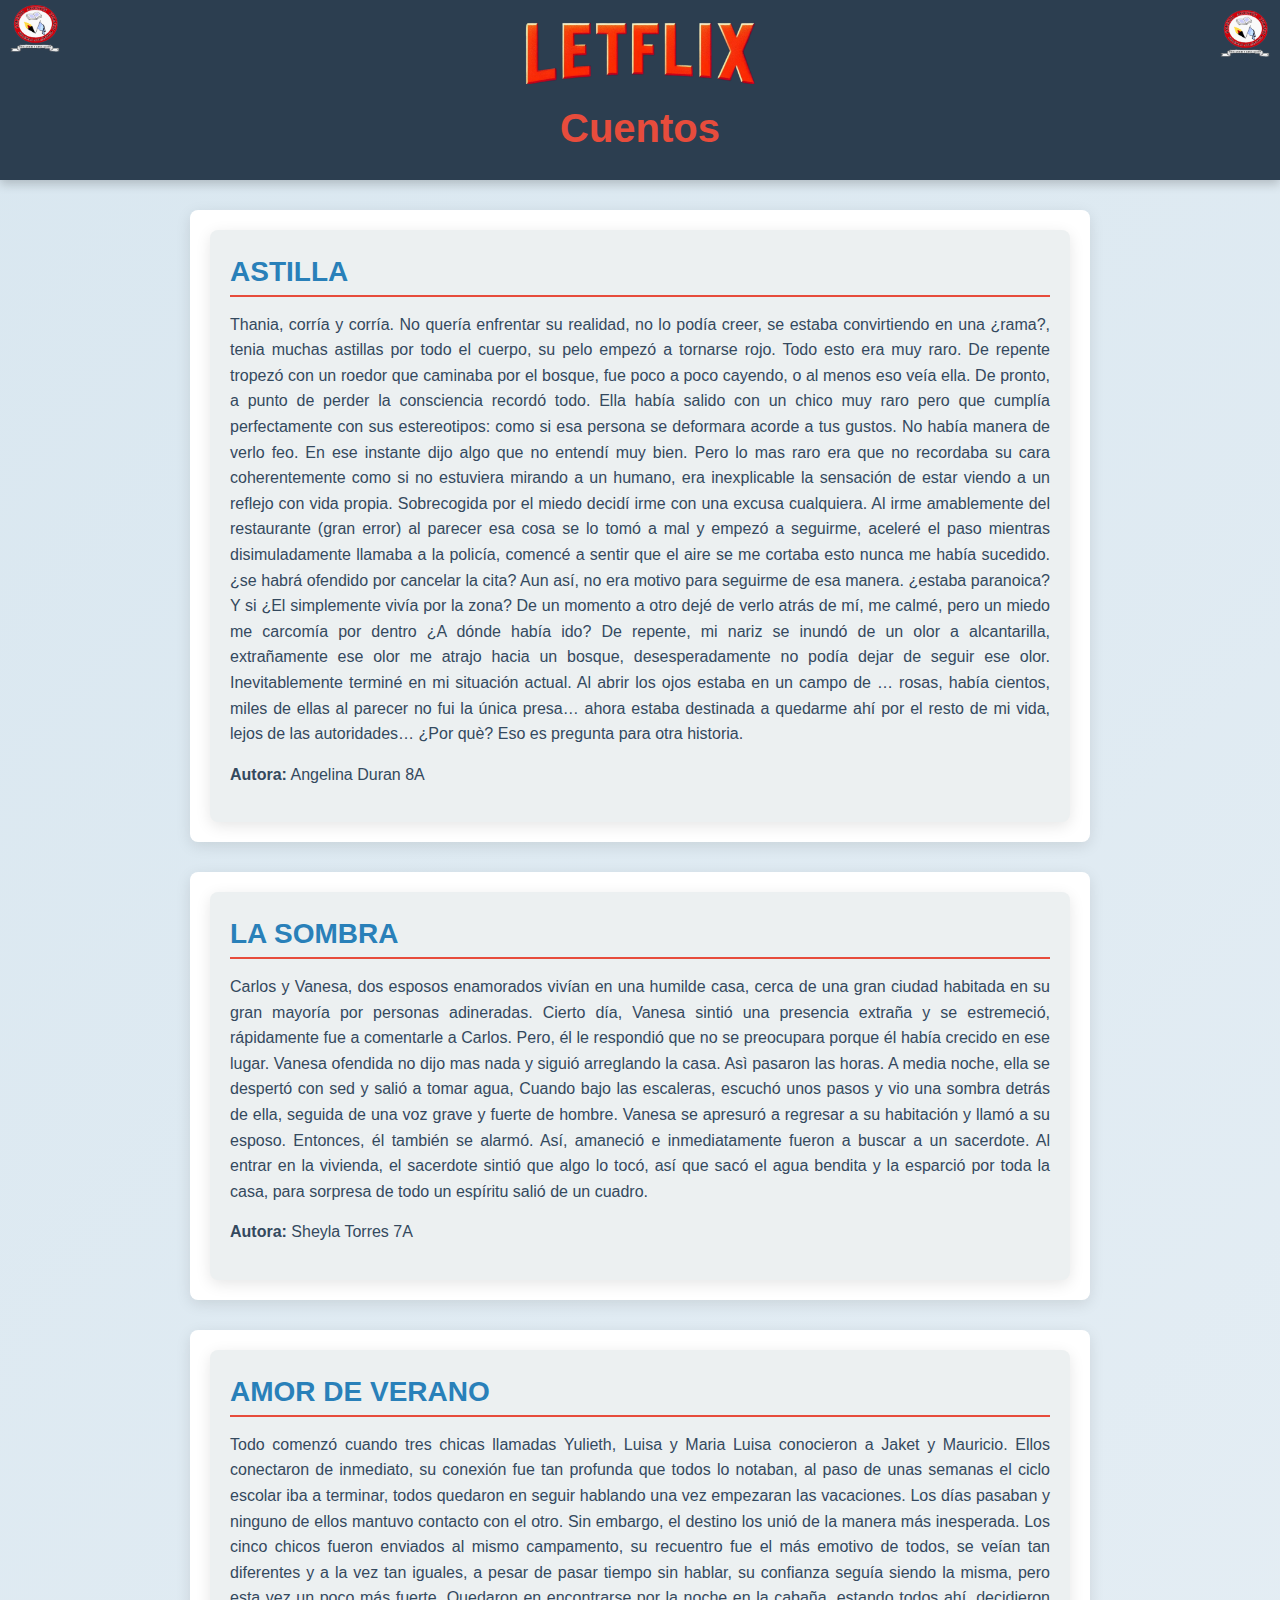
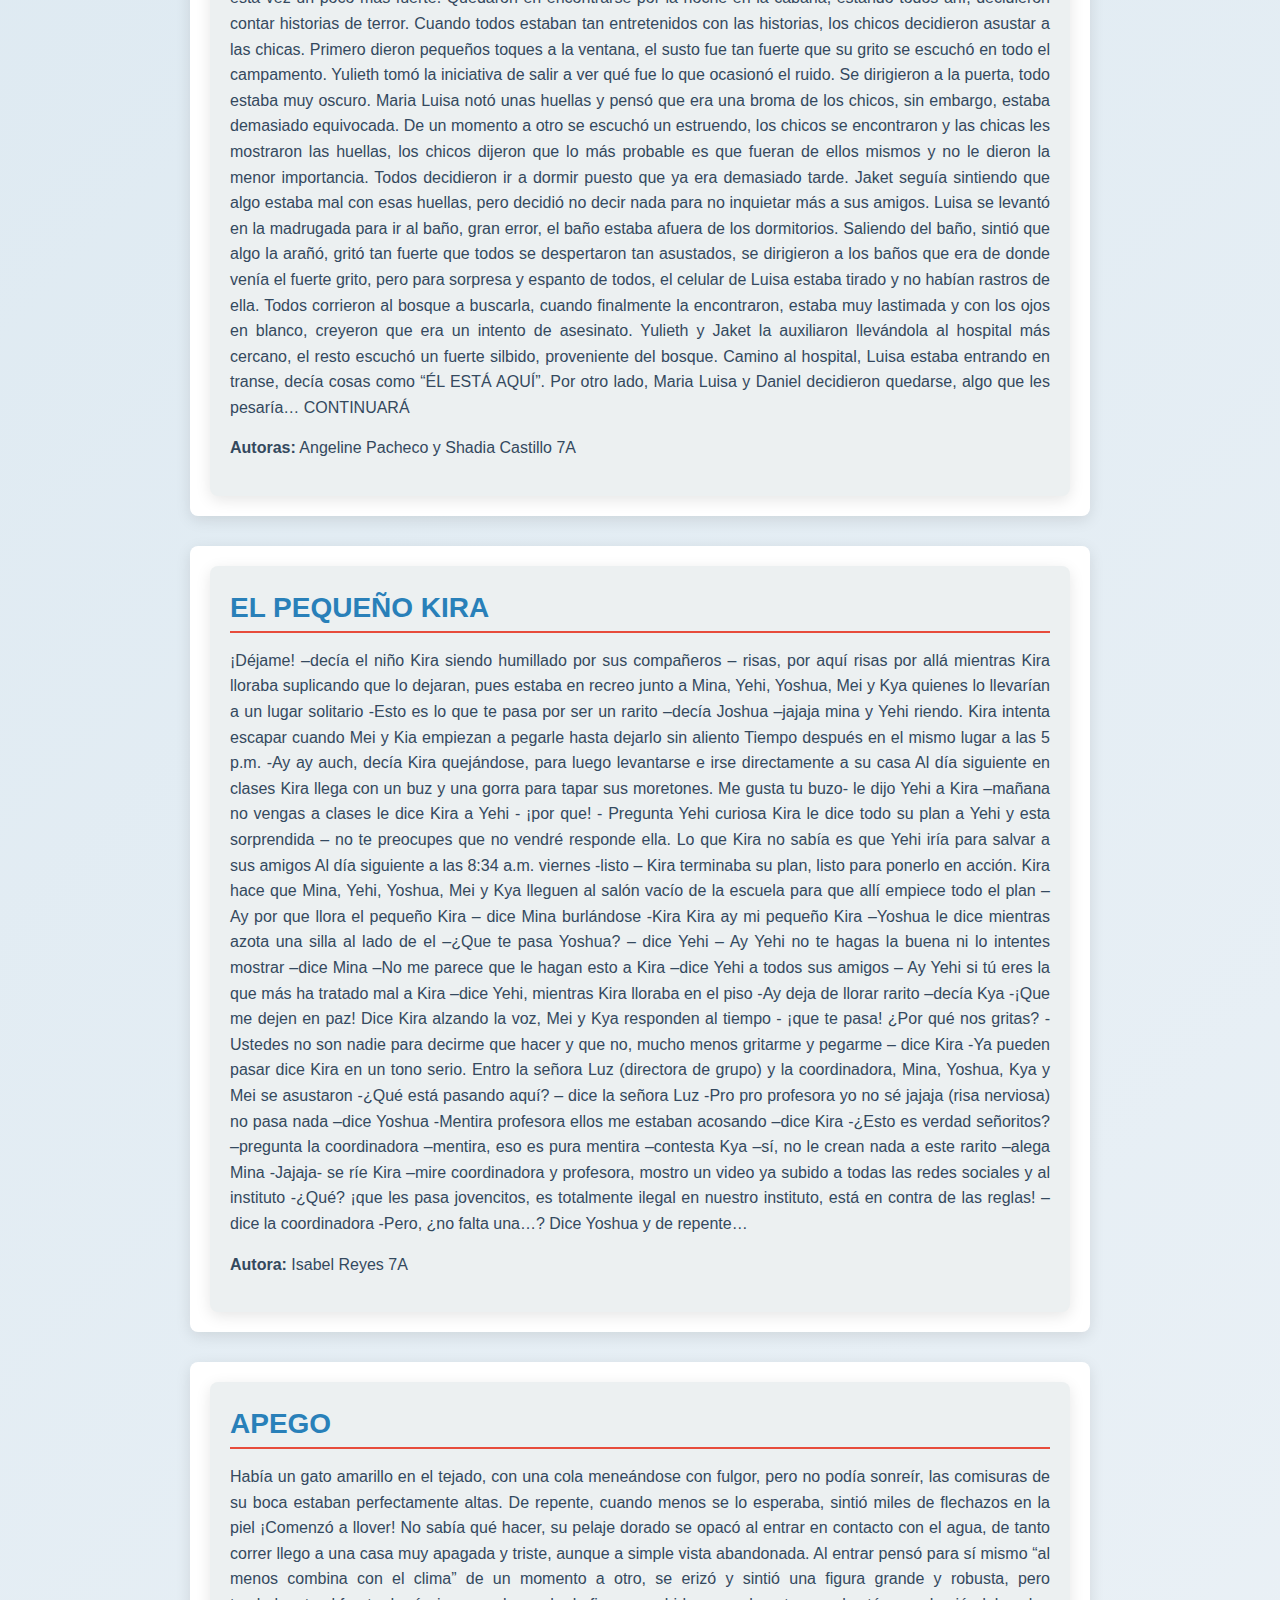
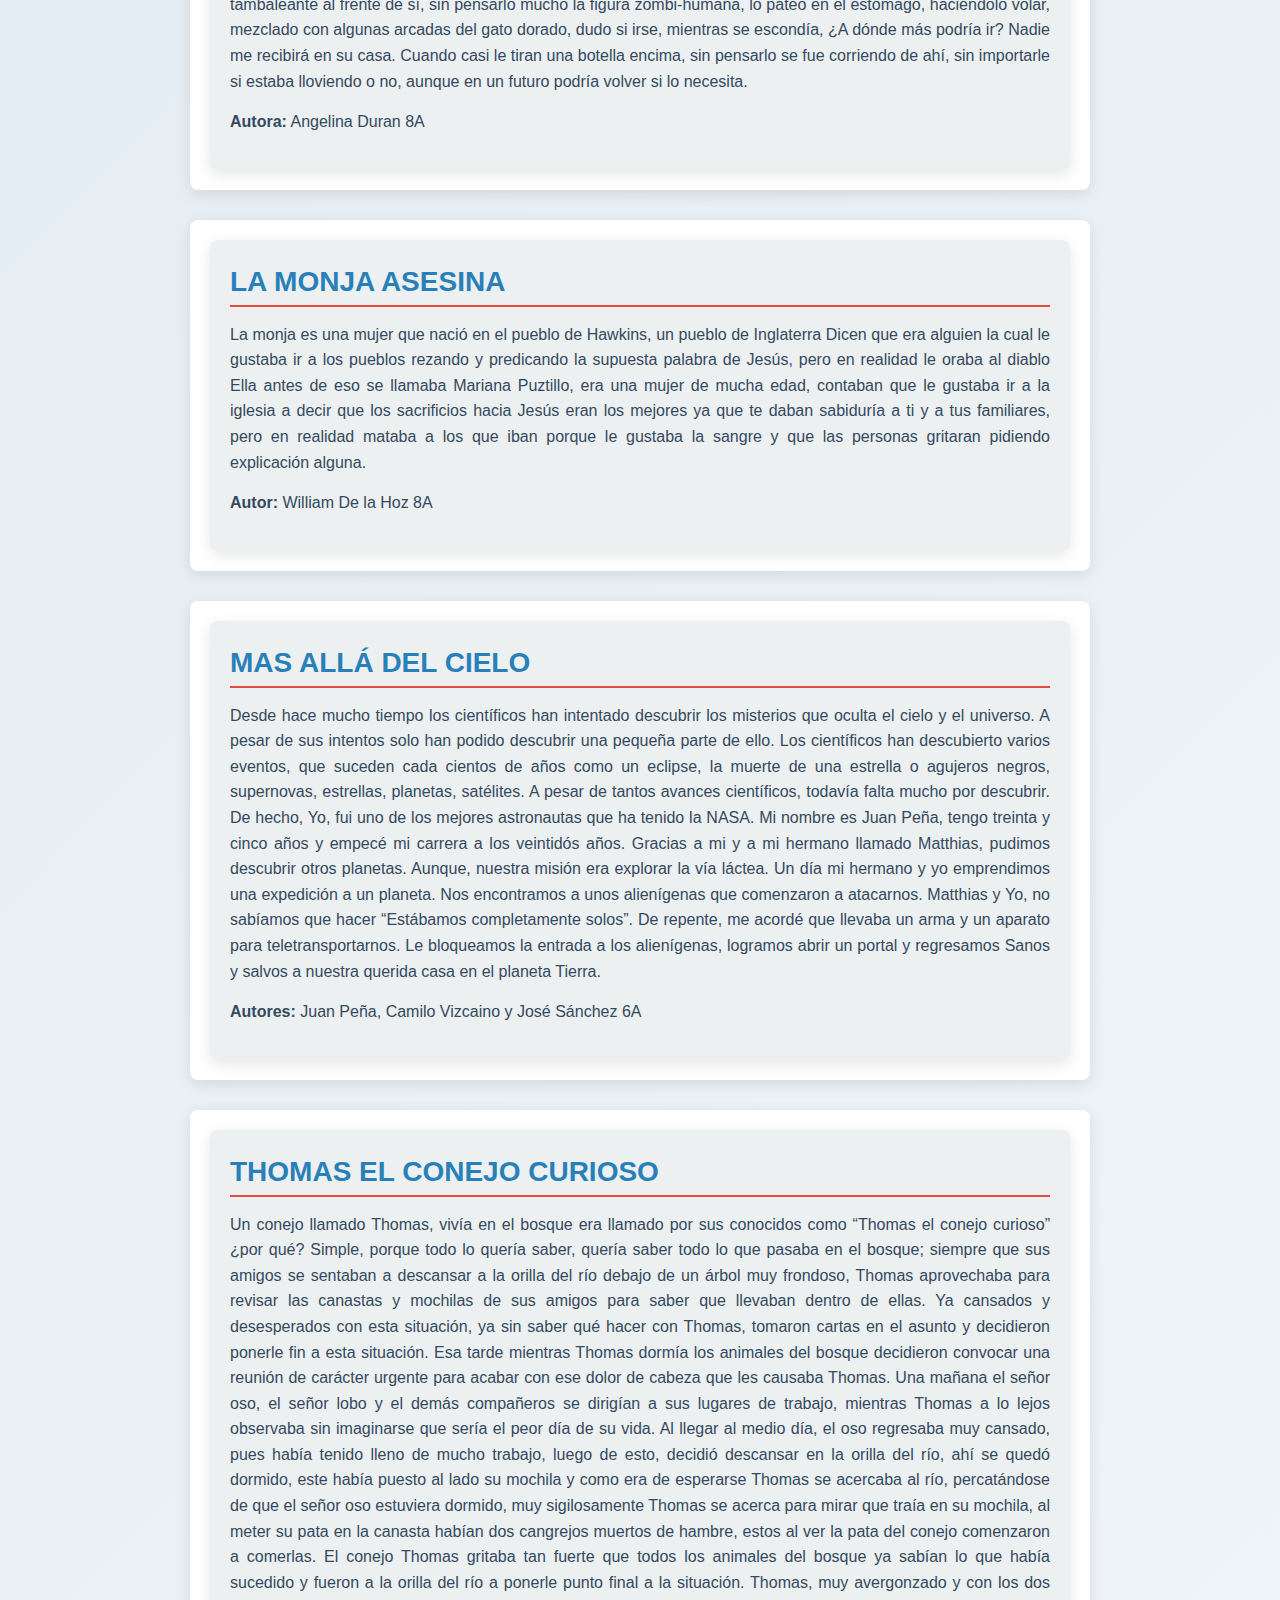
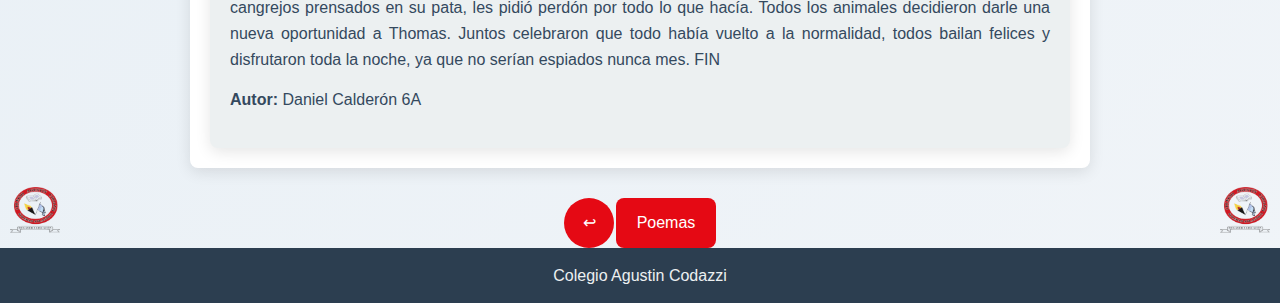
<file: Cuentos.html>
<!DOCTYPE html>
<html lang="es">
<head>
    <meta charset="UTF-8">
    <meta name="viewport" content="width=device-width, initial-scale=1.0">
    <title>Cuentos - Letflix</title>
    <link rel="stylesheet" href="styles2.css"> <!-- Enlace al archivo CSS -->
</head>
<body>

<header>
    <!-- Logos en las esquinas -->
    <img src="Colegio_Logo.jpg" alt="Logo Colegio" class="logo-header-left">
    <img src="Colegio_Logo.jpg" alt="Logo Colegio" class="logo-header-right">
    <a href="index.html"> <img src="LETFLIX.png" class="letflix" alt="Logo Letflix">  <!-- Logo de Letflix -->
</a>
    <h2>Cuentos</h2>
</header>

<div class="content-wrapper">
    <section class="story-section">
        <div class="story-card"
        >
            <h3>ASTILLA</h3>
            <p>
                <p> Thania, corría y corría. No quería enfrentar su realidad, no lo podía creer, se estaba convirtiendo en una ¿rama?, tenia muchas astillas por todo el cuerpo, su pelo empezó a tornarse rojo. Todo esto era muy raro. De repente tropezó con un roedor que caminaba por el bosque, fue poco a poco cayendo, o al menos eso veía ella. De pronto, a punto de perder la consciencia recordó todo. Ella había salido con un chico muy raro pero que cumplía perfectamente con sus estereotipos: como si esa persona se deformara acorde a tus gustos. No había manera de verlo feo. En ese instante dijo algo que no entendí muy bien. Pero lo mas raro era que no recordaba su cara coherentemente como si no estuviera mirando a un humano, era inexplicable la sensación de estar viendo a un reflejo con vida propia. Sobrecogida por el miedo decidí irme con una excusa cualquiera.
                    Al irme amablemente del restaurante (gran error) al parecer esa cosa se lo tomó a mal y empezó a seguirme, aceleré el paso mientras disimuladamente llamaba a la policía, comencé a sentir que el aire se me cortaba esto nunca me había sucedido. ¿se habrá ofendido por cancelar la cita? Aun así, no era motivo para seguirme de esa manera. ¿estaba paranoica? Y si ¿El simplemente vivía por la zona? De un momento a otro dejé de verlo atrás de mí, me calmé, pero un miedo me carcomía por dentro ¿A dónde había ido? 
                    De repente, mi nariz se inundó de un olor a alcantarilla, extrañamente ese olor me atrajo hacia un bosque, desesperadamente no podía dejar de seguir ese olor. Inevitablemente terminé en mi situación actual.
                    Al abrir los ojos estaba en un campo de … rosas, había cientos, miles de ellas al parecer no fui la única presa… ahora estaba destinada a quedarme ahí por el resto de mi vida, lejos de las autoridades… ¿Por què?   Eso es pregunta para otra historia. 
                    </p>
            <p><strong>Autora:</strong> Angelina Duran 8A</p>
        </div>
    </section>
</div>

<div class="content-wrapper">
    <section class="story-section">
        <div class="story-card">
            <h3>LA SOMBRA</h3>
            <p>
                Carlos y Vanesa, dos esposos enamorados vivían en una humilde casa, cerca de una gran ciudad habitada en su gran mayoría por personas adineradas.
                    Cierto día, Vanesa sintió una presencia extraña y se estremeció, rápidamente fue a comentarle a Carlos. Pero, él le respondió que no se preocupara porque él había crecido en ese lugar. Vanesa ofendida no dijo mas nada y siguió arreglando la casa. Asì pasaron las horas. A media noche, ella se despertó con sed y salió a tomar agua,
                    Cuando bajo las escaleras, escuchó unos pasos y vio una sombra detrás de ella, seguida de una voz grave y fuerte de hombre. Vanesa se apresuró a regresar a su habitación y llamó a su esposo. Entonces, él también se alarmó. Así, amaneció e inmediatamente fueron a buscar a un sacerdote.
                    Al entrar en la vivienda, el sacerdote sintió que algo lo tocó, así que sacó el agua bendita y la esparció por toda la casa, para sorpresa de todo un espíritu salió de un cuadro.
                </p>
            <p><strong>Autora:</strong> Sheyla Torres 7A</p>
        </div>
    </section>
</div>

<div class="content-wrapper">
    <section class="story-section">
        <div class="story-card">
            <h3> AMOR DE VERANO</h3>
            <p>
             Todo comenzó cuando tres chicas llamadas Yulieth, Luisa y Maria Luisa conocieron a Jaket y Mauricio. Ellos conectaron de inmediato, su conexión fue tan profunda que todos lo notaban, al paso de unas semanas el ciclo escolar iba a terminar, todos quedaron en seguir hablando una vez empezaran las vacaciones. Los días pasaban y ninguno de ellos mantuvo contacto con el otro. Sin embargo, el destino los unió de la manera más inesperada. Los cinco chicos fueron enviados al mismo campamento, su recuentro fue el más emotivo de todos, se veían tan diferentes y a la vez tan iguales, a pesar de pasar tiempo sin hablar, su confianza seguía siendo la misma, pero esta vez un poco más fuerte. Quedaron en encontrarse por la noche en la cabaña, estando todos ahí, decidieron contar historias de terror. Cuando todos estaban tan entretenidos con las historias, los chicos decidieron asustar a las chicas. Primero dieron pequeños toques a la ventana, el susto fue tan fuerte que su grito se escuchó en todo el campamento. Yulieth tomó la iniciativa de salir a ver qué fue lo que ocasionó el ruido. Se dirigieron a la puerta, todo estaba muy oscuro. Maria Luisa notó unas huellas y pensó que era una broma de los chicos, sin embargo, estaba demasiado equivocada. De un momento a otro se escuchó un estruendo, los chicos se encontraron y las chicas les mostraron las huellas, los chicos dijeron que lo más probable es que fueran de ellos mismos y no le dieron la menor importancia. Todos decidieron ir a dormir puesto que ya era demasiado tarde. Jaket seguía sintiendo que algo estaba mal con esas huellas, pero decidió no decir nada para no inquietar más a sus amigos. Luisa se levantó en la madrugada para ir al baño, gran error, el baño estaba afuera de los dormitorios. Saliendo del baño, sintió que algo la arañó, gritó tan fuerte que todos se despertaron tan asustados, se dirigieron a los baños que era de donde venía el fuerte grito, pero para sorpresa y espanto de todos, el celular de Luisa estaba tirado y no habían rastros de ella. Todos corrieron al bosque a buscarla, cuando finalmente la encontraron, estaba muy lastimada y con los ojos en blanco, creyeron que era un intento de asesinato. Yulieth y Jaket la auxiliaron llevándola al hospital más cercano, el resto escuchó un fuerte silbido, proveniente del bosque. Camino al hospital, Luisa estaba entrando en transe, decía cosas como “ÉL ESTÁ AQUÍ”. Por otro lado, Maria Luisa y Daniel decidieron quedarse, algo que les pesaría… CONTINUARÁ
                </p>
            <p><strong>Autoras:</strong>  Angeline Pacheco y Shadia Castillo 7A</p>
        </div>
    </section>
</div>

<div class="content-wrapper">
    <section class="story-section">
        <div class="story-card">
            <h3>EL PEQUEÑO KIRA</h3>
            <p>
             ¡Déjame! –decía el niño Kira siendo humillado por sus compañeros – risas, por aquí risas por allá mientras Kira lloraba suplicando que lo dejaran, pues estaba en recreo junto a Mina, Yehi, Yoshua, Mei y Kya quienes lo llevarían a un lugar solitario -Esto es lo que te pasa por ser un rarito –decía Joshua –jajaja mina y Yehi riendo. Kira intenta escapar cuando Mei y Kia empiezan a pegarle hasta dejarlo sin aliento Tiempo después en el mismo lugar a las 5 p.m. -Ay ay auch, decía Kira quejándose, para luego levantarse e irse directamente a su casa Al día siguiente en clases Kira llega con un buz y una gorra para tapar sus moretones. Me gusta tu buzo- le dijo Yehi a Kira –mañana no vengas a clases le dice Kira a Yehi - ¡por que! - Pregunta Yehi curiosa Kira le dice todo su plan a Yehi y esta sorprendida – no te preocupes que no vendré responde ella. Lo que Kira no sabía es que Yehi iría para salvar a sus amigos Al día siguiente a las 8:34 a.m. viernes -listo – Kira terminaba su plan, listo para ponerlo en acción. Kira hace que Mina, Yehi, Yoshua, Mei y Kya lleguen al salón vacío de la escuela para que allí empiece todo el plan – Ay por que llora el pequeño Kira – dice Mina burlándose -Kira Kira ay mi pequeño Kira –Yoshua le dice mientras azota una silla al lado de el –¿Que te pasa Yoshua? – dice Yehi – Ay Yehi no te hagas la buena ni lo intentes mostrar –dice Mina –No me parece que le hagan esto a Kira –dice Yehi a todos sus amigos – Ay Yehi si tú eres la que más ha tratado mal a Kira –dice Yehi, mientras Kira lloraba en el piso -Ay deja de llorar rarito –decía Kya -¡Que me dejen en paz! Dice Kira alzando la voz, Mei y Kya responden al tiempo - ¡que te pasa! ¿Por qué nos gritas? -Ustedes no son nadie para decirme que hacer y que no, mucho menos gritarme y pegarme – dice Kira -Ya pueden pasar dice Kira en un tono serio. Entro la señora Luz (directora de grupo) y la coordinadora, Mina, Yoshua, Kya y Mei se asustaron -¿Qué está pasando aquí? – dice la señora Luz -Pro pro profesora yo no sé jajaja (risa nerviosa) no pasa nada –dice Yoshua -Mentira profesora ellos me estaban acosando –dice Kira -¿Esto es verdad señoritos? –pregunta la coordinadora –mentira, eso es pura mentira –contesta Kya –sí, no le crean nada a este rarito –alega Mina -Jajaja- se ríe Kira –mire coordinadora y profesora, mostro un video ya subido a todas las redes sociales y al instituto -¿Qué? ¡que les pasa jovencitos, es totalmente ilegal en nuestro instituto, está en contra de las reglas! – dice la coordinadora -Pero, ¿no falta una…? Dice Yoshua y de repente…
            </p>
            <p><strong>Autora:</strong> Isabel Reyes 7A</p>
        </div>
    </section>
</div>

<div class="content-wrapper">
    <section class="story-section">
        <div class="story-card">
            <h3>APEGO</h3>
            <p>
                Había un gato amarillo en el tejado, con una cola meneándose con fulgor, pero no podía sonreír, las comisuras de su boca estaban perfectamente altas. De repente, cuando menos se lo esperaba, sintió miles de flechazos en la piel
                ¡Comenzó a llover! No sabía qué hacer, su pelaje dorado se opacó al entrar en contacto con el agua, de tanto correr llego a una casa muy apagada y triste, aunque a simple vista abandonada. Al entrar pensó para sí mismo “al menos combina con el clima” de un momento a otro, se erizó y sintió una figura grande y robusta, pero tambaleante al frente de sí, sin pensarlo mucho la figura zombi-humana, lo pateo en el estómago, haciéndolo volar, mezclado con algunas arcadas del gato dorado, dudo si irse, mientras se escondía, ¿A dónde más podría ir? Nadie me recibirá en su casa. Cuando casi le tiran una botella encima, sin pensarlo se fue corriendo de ahí, sin importarle si estaba lloviendo o no, aunque en un futuro podría volver si lo necesita.

            </p>
            <p><strong>Autora:</strong> Angelina Duran 8A</p>
        </div>
    </section>
</div>

<div class="content-wrapper">
    <section class="story-section">
        <div class="story-card">
            <h3>LA MONJA ASESINA</h3>
            <p>
                La monja es una mujer que nació en el pueblo de Hawkins, un pueblo de Inglaterra Dicen que era alguien la cual le gustaba ir a los pueblos rezando y predicando la supuesta palabra de Jesús, pero en realidad le oraba al diablo Ella antes de eso se llamaba Mariana Puztillo, era una mujer de mucha edad, contaban que le gustaba ir a la iglesia a decir que los sacrificios hacia Jesús eran los mejores ya que te daban sabiduría a ti y a tus familiares, pero en realidad mataba a los que iban porque le gustaba la sangre y que las personas gritaran pidiendo explicación alguna.
            </p>
            <p><strong>Autor:</strong> William De la Hoz 8A</p>
        </div>
    </section>
</div>

<div class="content-wrapper">
    <section class="story-section">
        <div class="story-card">
            <h3>MAS ALLÁ DEL CIELO</h3>
            <p>
                Desde hace mucho tiempo los científicos han intentado descubrir los misterios que oculta el cielo y el universo. A pesar de sus intentos solo han podido descubrir una pequeña parte de ello.
                Los científicos han descubierto varios eventos, que suceden cada cientos de años como un eclipse, la muerte de una estrella o agujeros negros, supernovas, estrellas, planetas, satélites. A pesar de tantos avances científicos, todavía falta mucho por descubrir.
                De hecho, Yo, fui uno de los mejores astronautas que ha tenido la NASA. Mi nombre es Juan Peña, tengo treinta y cinco años y empecé mi carrera a los veintidós años. Gracias a mi y a mi hermano llamado Matthias, pudimos descubrir otros planetas. Aunque, nuestra misión era explorar la vía láctea. Un día mi hermano y yo emprendimos una expedición a un planeta. Nos encontramos a unos alienígenas que comenzaron a atacarnos. Matthias y Yo, no sabíamos que hacer “Estábamos completamente solos”. De repente, me acordé que llevaba un arma y un aparato para teletransportarnos. Le bloqueamos la entrada a los alienígenas, logramos abrir un portal y regresamos Sanos y salvos a nuestra querida casa en el planeta Tierra.
                </p>
            <p><strong>Autores:</strong> Juan Peña, Camilo Vizcaino y José Sánchez 6A</p>
        </div>
    </section>
</div>

<div class="content-wrapper">
    <section class="story-section">
        <div class="story-card">
            <h3>THOMAS EL CONEJO CURIOSO</h3>
            <p>
                Un conejo llamado Thomas, vivía en el bosque era llamado por sus conocidos como  “Thomas el conejo curioso” ¿por qué? Simple, porque todo lo quería saber, quería saber todo lo que pasaba en el bosque; siempre que sus amigos se sentaban a descansar a la orilla del río debajo de un árbol muy frondoso, Thomas aprovechaba para revisar las canastas y mochilas de sus amigos para saber que llevaban dentro de ellas. Ya cansados y desesperados con esta situación, ya sin saber qué hacer con Thomas, tomaron cartas en el asunto y decidieron ponerle fin a esta situación. Esa tarde mientras Thomas dormía los animales del bosque decidieron convocar una reunión de carácter urgente para acabar con ese dolor de cabeza que les causaba Thomas. Una mañana el señor oso, el señor lobo y el demás compañeros se dirigían a sus lugares de trabajo, mientras Thomas a lo lejos observaba sin imaginarse que sería el peor día de su vida. Al llegar al medio día, el oso regresaba muy cansado, pues había tenido lleno de mucho trabajo, luego de esto, decidió descansar en la orilla del río, ahí se quedó dormido, este había puesto al lado su mochila y como era de esperarse Thomas se acercaba al río, percatándose de que el señor oso estuviera dormido, muy sigilosamente Thomas se acerca para mirar que traía en su mochila, al meter su pata en la canasta habían dos cangrejos muertos de hambre, estos al ver la pata del conejo comenzaron a comerlas. El conejo Thomas gritaba tan fuerte que todos los animales del bosque ya sabían lo que había sucedido y fueron a la orilla del río a ponerle punto final a la situación. Thomas, muy avergonzado y con los dos cangrejos prensados en su pata, les pidió perdón por todo lo que hacía. Todos los animales decidieron darle una nueva oportunidad a Thomas. Juntos celebraron que todo había vuelto a la normalidad, todos bailan felices y disfrutaron toda la noche, ya que no serían espiados nunca mes. FIN 
            </p>
            <p><strong>Autor:</strong> Daniel Calderón 6A</p>
        </div>
    </section>
</div>
<div class="centered-button">
    <a href="index.html" class="index-button">↩</a> <!-- Puedes usar un icono o texto -->
    <a href="Poemas.html" class="poem-button">Poemas</a>
</div>
<footer>
    <img src="Colegio_Logo.png" alt="Logo Colegio" class="logo-footer-left">
    <p>Colegio Agustin Codazzi</p>
    <img src="Colegio_Logo.png" alt="Logo Colegio" class="logo-footer-right">
</footer>

</body>

</html>
</file>
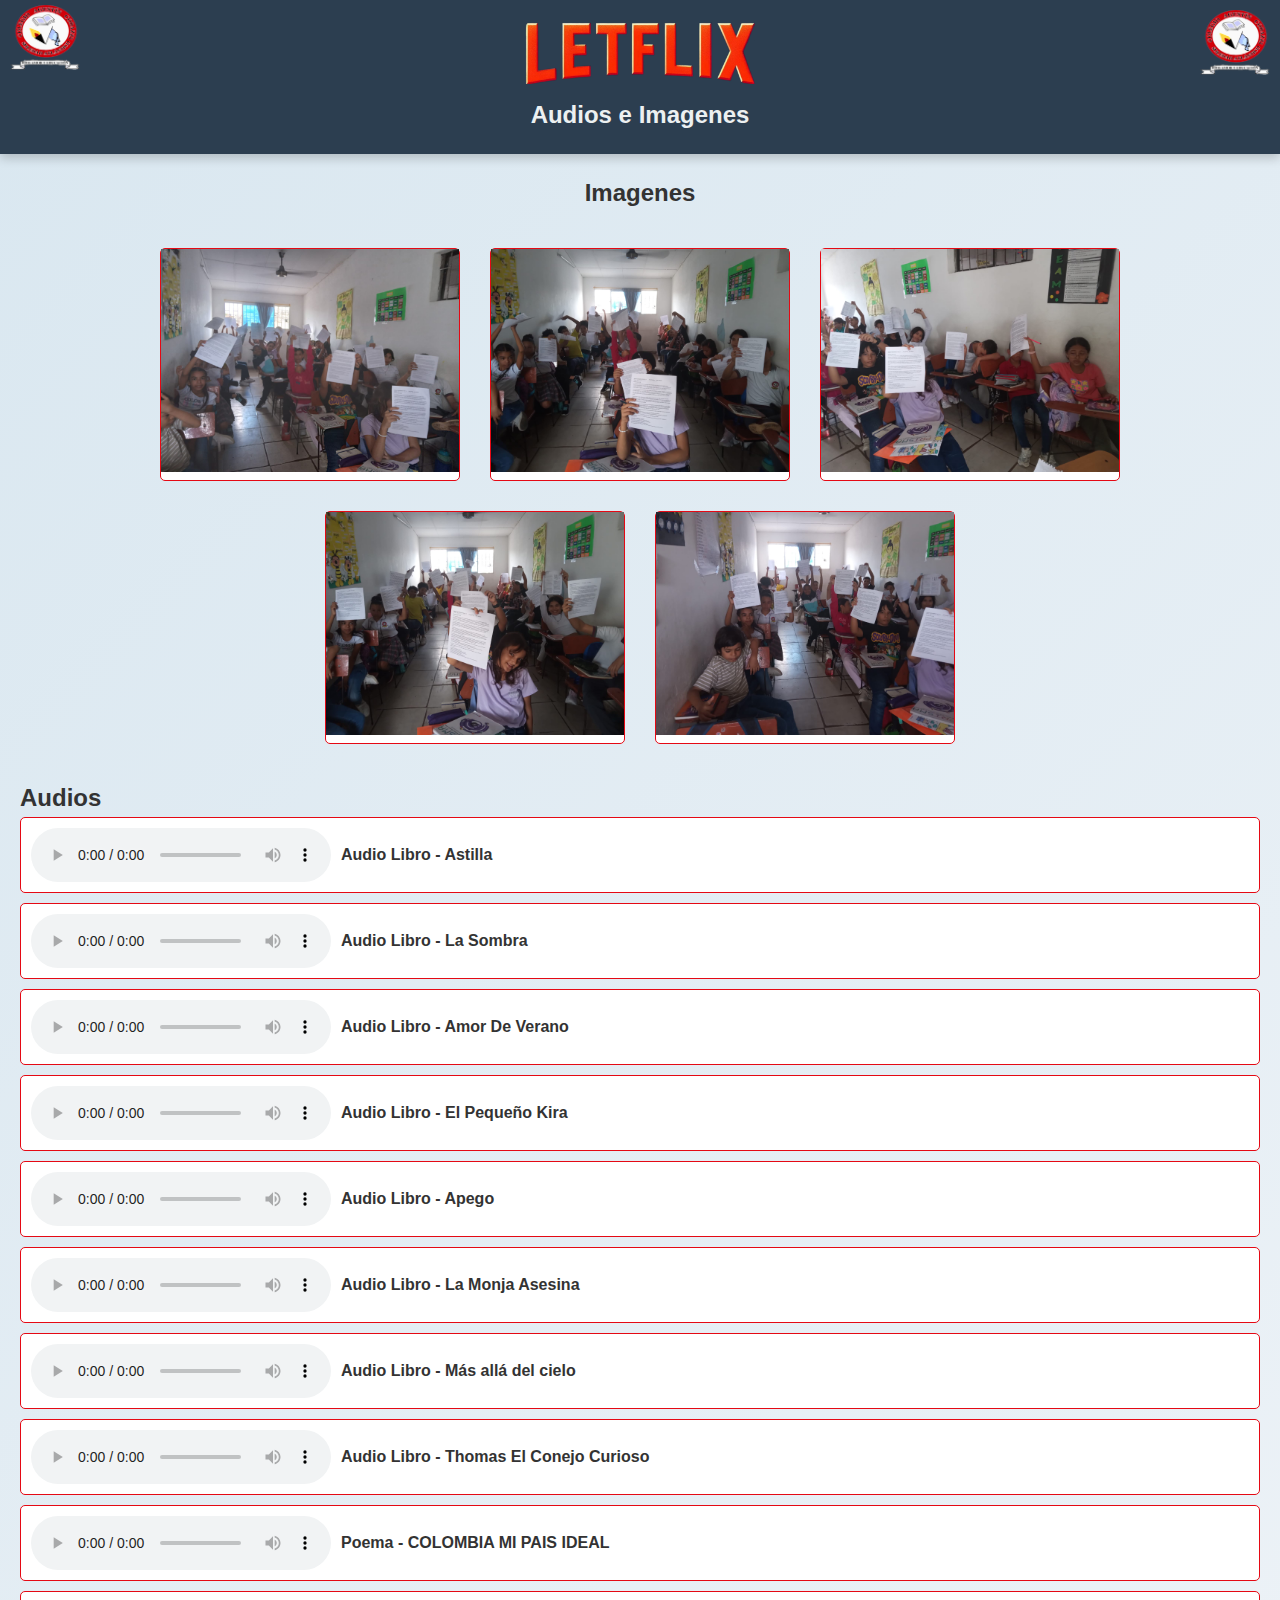
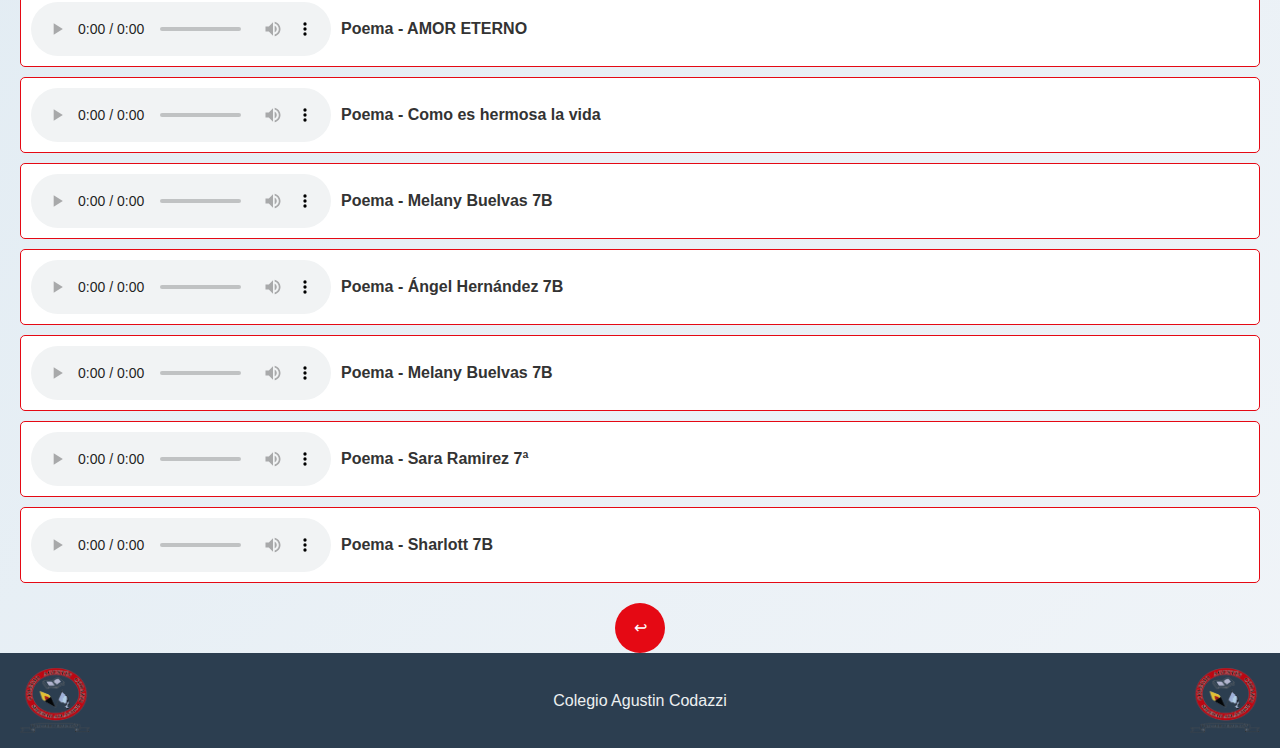
<file: Imagenes.html>
<!DOCTYPE html>
<html lang="es">
<head>
    <meta charset="UTF-8">
    <meta name="viewport" content="width=device-width, initial-scale=1.0">
    <title>Audios e Imagenes</title>
    <link rel="stylesheet" href="styles4.css"> <!-- Asegúrate de que el nombre coincida con tu archivo CSS -->
</head>
<body>

    <header>
        <!-- Logos en las esquinas -->
        <img src="Colegio_Logo.jpg" alt="Logo Colegio" class="logo-header-left">
        <img src="Colegio_Logo.jpg" alt="Logo Colegio" class="logo-header-right">
        <a href="index.html"> <img src="LETFLIX.png" class="letflix" alt="Logo Letflix">  <!-- Logo de Letflix -->
    </a>
        <h2>Audios e Imagenes </h2>
    </header>

<div class="Poemarios">
    <h2>Imagenes</h2>
</div>

<div class="gallery">
    <div class="student-card">
        <img src="1.jpg" alt="1" class="student-image">
    </div>

    <div class="student-card">
        <img src="2.jpg" alt="2" class="student-image">
    </div>

    <div class="student-card">
        <img src="3.jpg" alt="3" class="student-image">
    </div>

    <div class="student-card">
        <img src="4.jpg" alt="4" class="student-image">
    </div>

    <div class="student-card">
        <img src="5.jpg" alt="5" class="student-image">
    </div>
</div>

<!-- Cuadro con los audios -->
<div class="audio-container">
    <h2>Audios</h2>
    <div class="audio-card">
        <audio controls>
            <source src="https://www.cjoint.com/doc/24_10/NJArRLV7XMv_Astilla.mp3" type="audio/mp3">
        </audio>
        <span class="audio-label">Audio Libro - Astilla</span>
    </div>

    <div class="audio-card">
        <audio controls>
            <source src="https://www.cjoint.com/doc/24_10/NJArVRCE8Sv_La-Sombra.mp3" type="audio/mp3">
        </audio>
        <span class="audio-label">Audio Libro - La Sombra</span>
    </div>

    <div class="audio-card">
        <audio controls>
            <source src="https://www.cjoint.com/doc/24_10/NJArHqdaZMv_Amor-De-verano.mp3" type="audio/mp3">
        </audio>
        <span class="audio-label">Audio Libro - Amor De Verano</span>
    </div>

    <div class="audio-card">
        <audio controls>
            <source src="https://www.cjoint.com/doc/24_10/NJArRZx2aZv_El-Peque%C3%B1o-Kira.mp3" type="audio/mp3">
        </audio>
        <span class="audio-label">Audio Libro - El Pequeño Kira</span>
    </div>

    <div class="audio-card">
        <audio controls>
            <source src="https://www.cjoint.com/doc/24_10/NJArRwRymhv_Apego.mp3" type="audio/mp3">
        </audio>
        <span class="audio-label">Audio Libro - Apego</span>
    </div>

    <div class="audio-card">
        <audio controls>
            <source src="https://www.cjoint.com/doc/24_10/NJArU26VSVv_La-Monja-Asesina.mp3" type="audio/mp3">
        </audio>
        <span class="audio-label">Audio Libro - La Monja Asesina</span>
    </div>

    <div class="audio-card">
        <audio controls>
            <source src="https://www.cjoint.com/doc/24_10/NJArWwNT0mv_Mas-Alla-Del-Cielo.mp3" type="audio/mp3">
        </audio>
        <span class="audio-label">Audio Libro - Más allá del cielo</span>
    </div>

    <div class="audio-card">
        <audio controls>
            <source src="https://www.cjoint.com/doc/24_10/NJArXf2UYZv_Thomas-El-Conejo-Curioso.mp3" type="audio/mp3">
        </audio>
        <span class="audio-label">Audio Libro - Thomas El Conejo Curioso</span>
    </div>

    <div class="audio-card">
        <audio controls>
            <source src="https://www.cjoint.com/doc/24_10/NJAuGg14qPv_COLOMBIA-MI-PAIS-IDEAL.mp3" type="audio/mp3">
        </audio>
        <span class="audio-label">Poema - COLOMBIA MI PAIS IDEAL</span>
    </div>

    <div class="audio-card">
        <audio controls>
            <source src="https://www.cjoint.com/doc/24_10/NJAuUz78mbv_Audio-de-WhatsApp-2024-10-24-a-las-17.32.36-214334bf-online-audio-converter.com-.mp3" type="audio/mp3">
        </audio>
        <span class="audio-label">Poema - AMOR ETERNO </span>
    </div>

    <div class="audio-card">
        <audio controls>
            <source src="https://www.cjoint.com/doc/24_10/NJAuG4ru8Kv_Como-Es-hermosa-la-vida.mp3" type="audio/mp3">
        </audio>
        <span class="audio-label">Poema - Como es hermosa la vida</span>
    </div>


    <div class="audio-card">
        <audio controls>
            <source src="https://www.cjoint.com/doc/24_10/NJAuHJJRgov_Poema-Melany.mp3" type="audio/mp3">
        </audio>
        <span class="audio-label">Poema - Melany Buelvas 7B</span>
    </div>

    <div class="audio-card">
        <audio controls>
            <source src="https://www.cjoint.com/doc/24_10/NJAuHdithmv_Poema-angel.mp3" type="audio/mp3">
        </audio>
        <span class="audio-label">Poema - Ángel Hernández 7B </span>
    </div>

    <div class="audio-card">
        <audio controls>
            <source src="https://www.cjoint.com/doc/24_10/NJAuImnVlZv_Poema-menaly-2.mp3" type="audio/mp3">
        </audio>
        <span class="audio-label">Poema - Melany Buelvas 7B</span>
    </div>

    <div class="audio-card">
        <audio controls>
            <source src="https://www.cjoint.com/doc/24_10/NJAuIYhfifv_Poema-Sara.mp3" type="audio/mp3">
        </audio>
        <span class="audio-label">Poema - Sara Ramirez 7ª </span>
    </div>

    <div class="audio-card">
        <audio controls>
            <source src="https://www.cjoint.com/doc/24_10/NJAuJdfyUYv_Poema-Sharlott.mp3" type="audio/mp3">
        </audio>
        <span class="audio-label">Poema - Sharlott 7B</span>
    </div>



</div>

<div class="centered-button">
    <a href="index.html" class="index-button">↩</a> 
</div>
<footer>
    <img src="Colegio_Logo.png" alt="Logo Colegio" class="logo-footer-left">
    <p>Colegio Agustin Codazzi</p>
    <img src="Colegio_Logo.png" alt="Logo Colegio" class="logo-footer-right">
</footer>

</body>
</html>
</file>
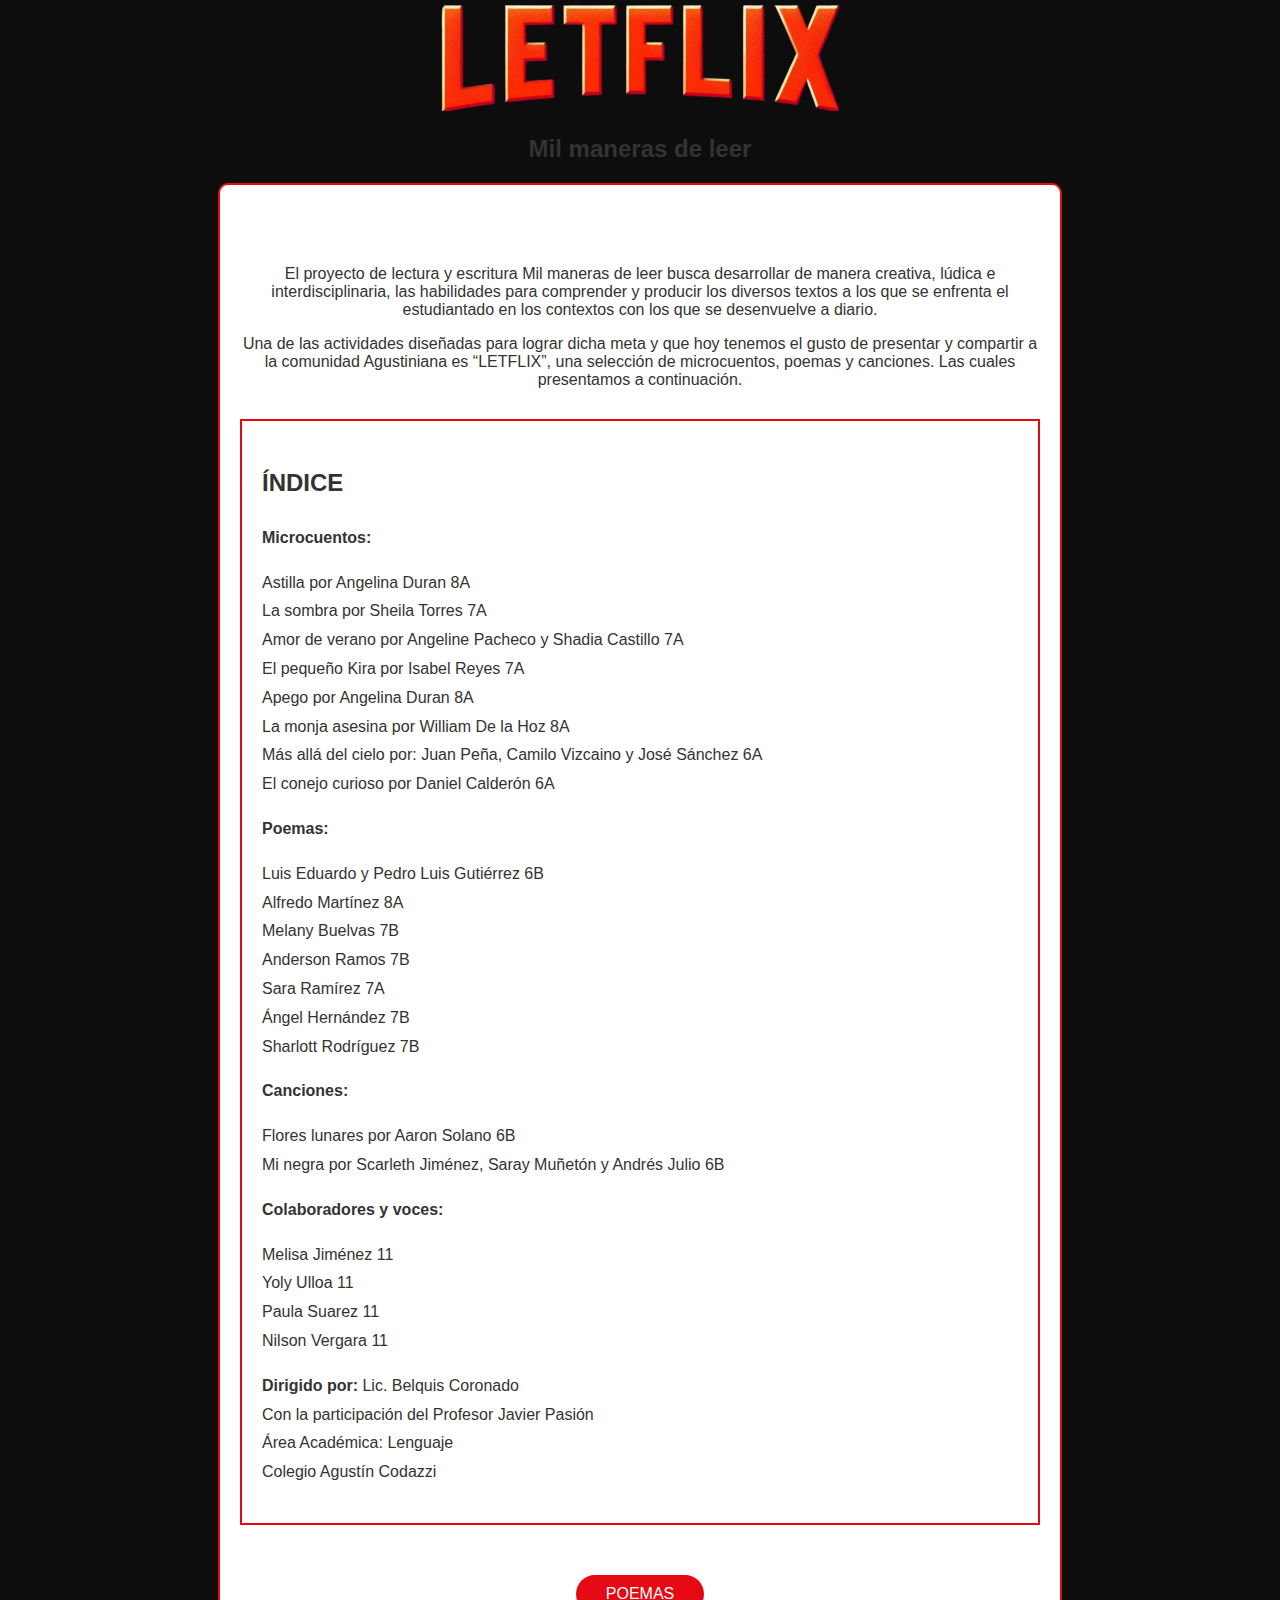
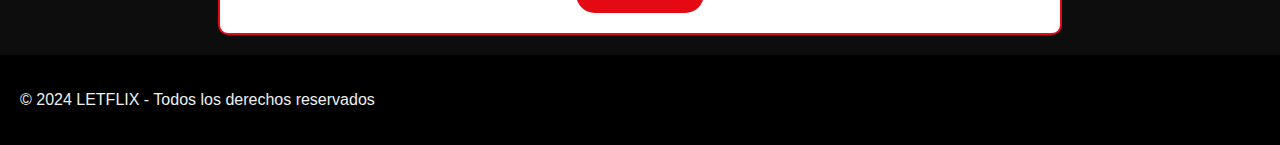
<file: Pagina letflix.html>
<!DOCTYPE html>
<html lang="es">
<head>
    <meta charset="UTF-8">
    <meta name="viewport" content="width=device-width, initial-scale=1.0">
    <title>Letflix</title>
    <link rel="stylesheet" href="styles.css"> <!-- Enlace al archivo CSS -->
</head>
<body>

<header>
    <img src="LETFLIX.png" width="400px" alt="Logo Letflix"> <!-- Logo de Letflix como título -->
    <h2>Mil maneras de leer</h2>
</header>

<div class="content-wrapper"> <!-- Nuevo div para enmarcar el contenido -->
    <div class="content">
        <p>El proyecto de lectura y escritura Mil maneras de leer busca desarrollar de manera creativa, lúdica e interdisciplinaria, las habilidades para comprender y producir los diversos textos a los que se enfrenta el estudiantado en los contextos con los que se desenvuelve a diario.</p>
        <p>Una de las actividades diseñadas para lograr dicha meta y que hoy tenemos el gusto de presentar y compartir a la comunidad Agustiniana es “LETFLIX”, una selección de microcuentos, poemas y canciones. Las cuales presentamos a continuación.</p>

        <div class="index">
            <h2>ÍNDICE</h2>
            <p><strong>Microcuentos:</strong></p>
            <p>
                Astilla por Angelina Duran 8A<br>
                La sombra por Sheila Torres 7A<br>
                Amor de verano por Angeline Pacheco y Shadia Castillo 7A<br>
                El pequeño Kira por Isabel Reyes 7A<br>
                Apego por Angelina Duran 8A<br>
                La monja asesina por William De la Hoz 8A<br>
                Más allá del cielo por: Juan Peña, Camilo Vizcaino y José Sánchez 6A<br>
                El conejo curioso por Daniel Calderón 6A
            </p>

            <p><strong>Poemas:</strong></p>
            <p>
                Luis Eduardo y Pedro Luis Gutiérrez 6B<br>
                Alfredo Martínez 8A<br>
                Melany Buelvas 7B<br>
                Anderson Ramos 7B<br>
                Sara Ramírez 7A<br>
                Ángel Hernández 7B<br>
                Sharlott Rodríguez 7B
            </p>

            <p><strong>Canciones:</strong></p>
            <p>
                Flores lunares por Aaron Solano 6B<br>
                Mi negra por Scarleth Jiménez, Saray Muñetón y Andrés Julio 6B
            </p>

            <p><strong>Colaboradores y voces:</strong></p>
            <p>
                Melisa Jiménez 11<br>
                Yoly Ulloa 11<br>
                Paula Suarez 11<br>
                Nilson Vergara 11
            </p>

            <p><strong>Dirigido por:</strong> Lic. Belquis Coronado<br>
            Con la participación del Profesor Javier Pasión<br>
            Área Académica: Lenguaje<br>
            Colegio Agustín Codazzi
            </p>
        </div>

        <a href="Poemas.html" class="poem-button">POEMAS</a>
    </div>
</div>

<footer>
    <p>&copy; 2024 LETFLIX - Todos los derechos reservados</p>
</footer>

</body>
</html>
</file>
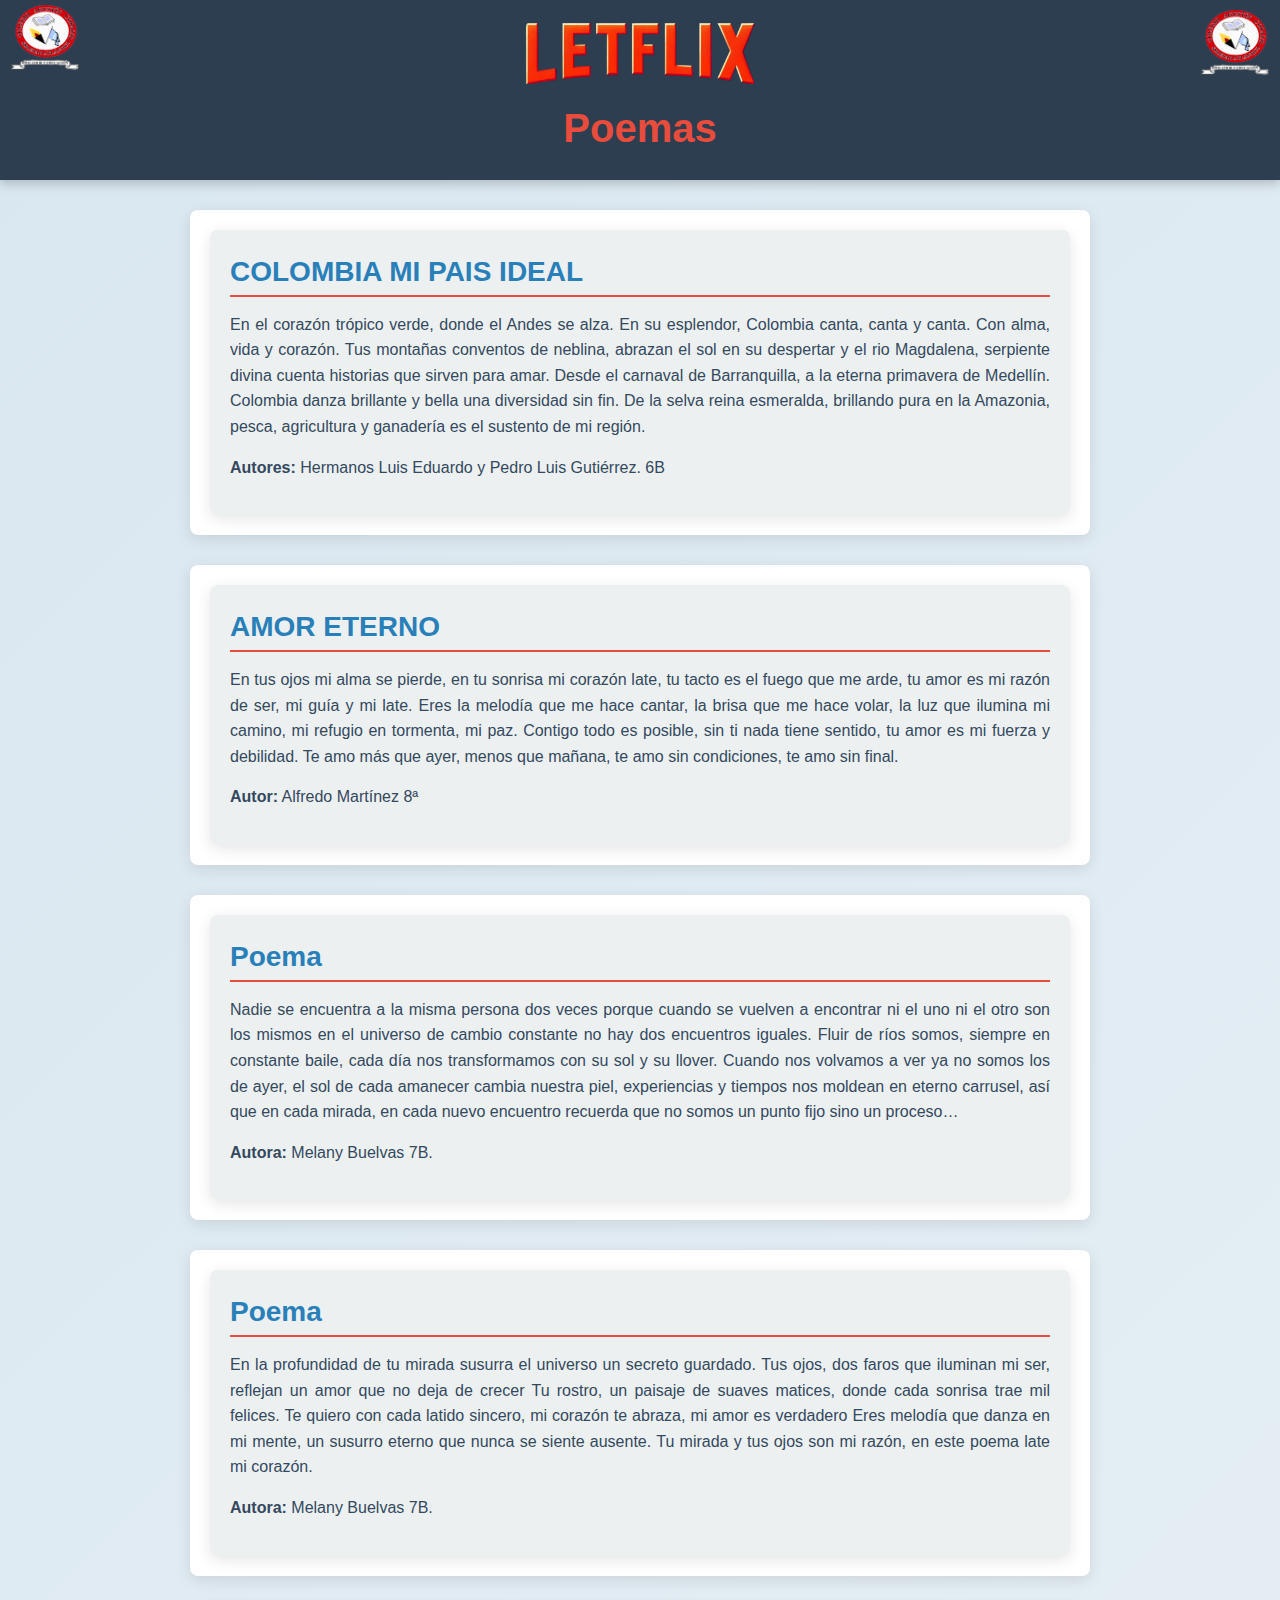
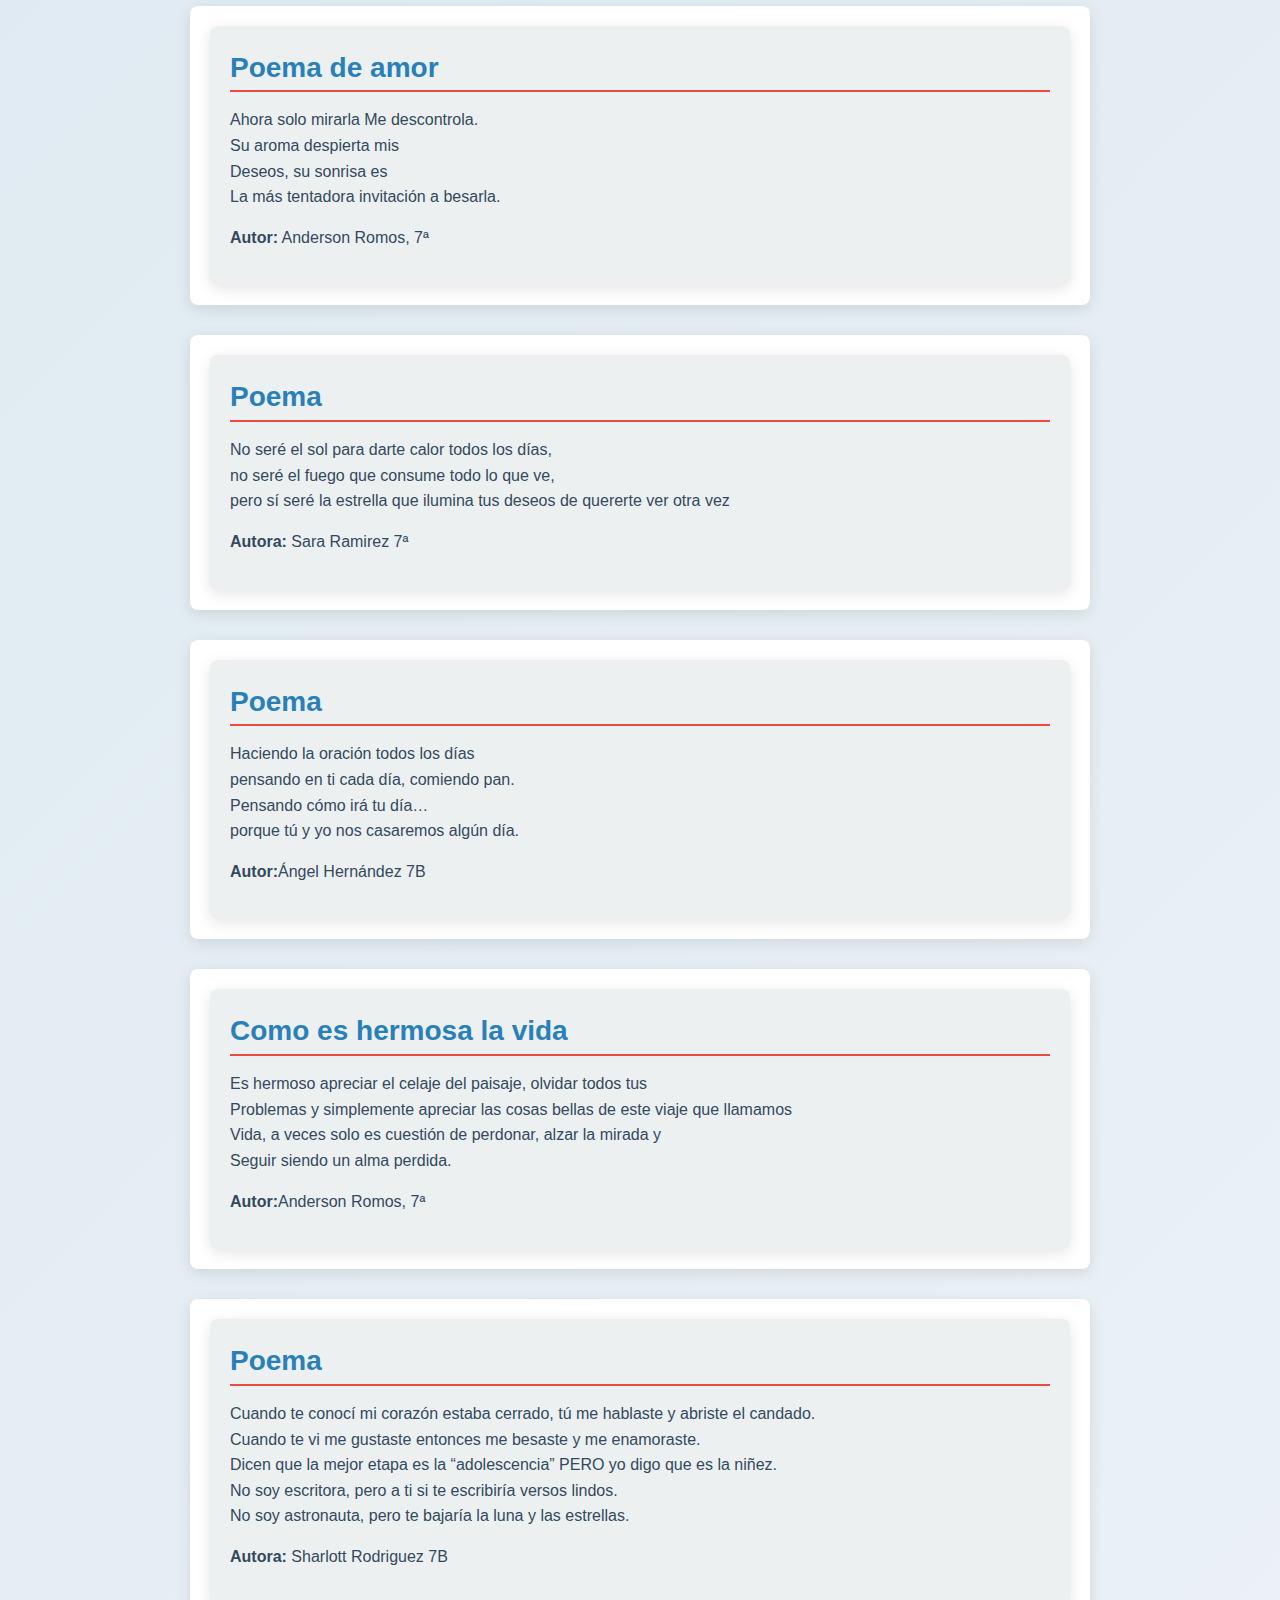
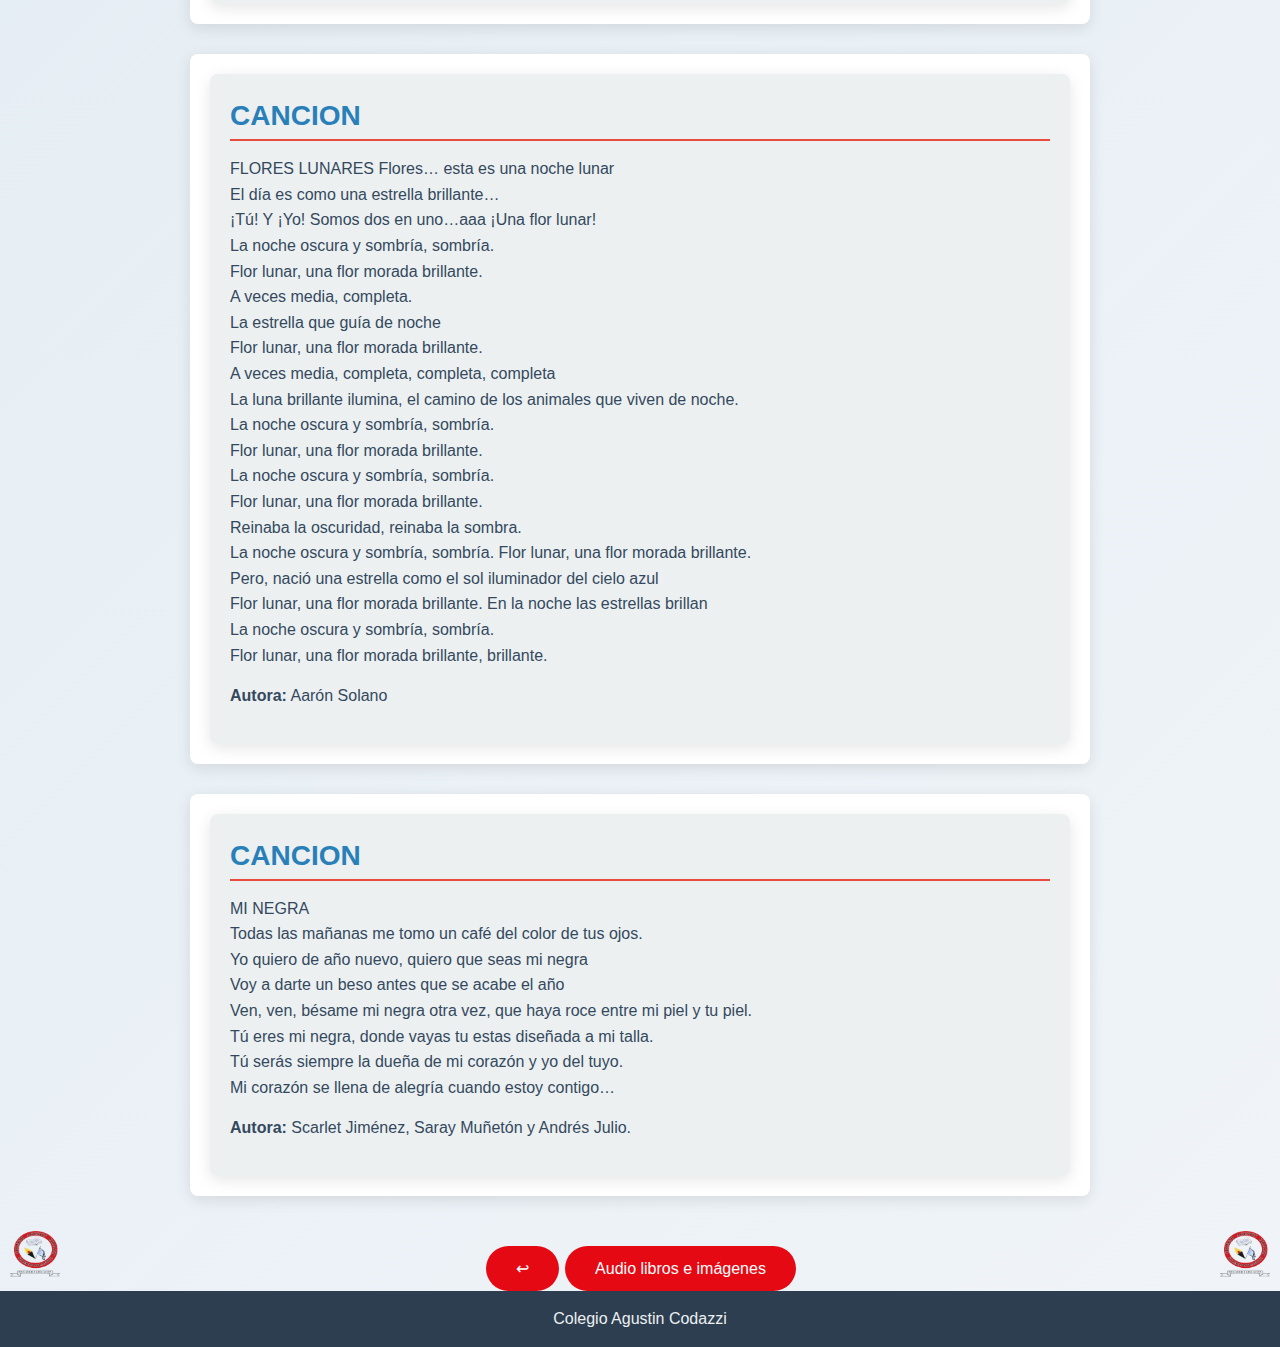
<file: Poemas.html>
<!DOCTYPE html>
<html lang="es">
<head>
    <meta charset="UTF-8">
    <meta name="viewport" content="width=device-width, initial-scale=1.0">
    <title>Poemas - Letflix</title>
    <link rel="stylesheet" href="styles3.css"> <!-- Enlace al archivo CSS -->
</head>
<body>

<header>
    <!-- Logos en las esquinas -->
    <img src="Colegio_Logo.jpg" alt="Logo Colegio" class="logo-header-left">
    <img src="Colegio_Logo.jpg" alt="Logo Colegio" class="logo-header-right">
    <a href="index.html"> <img src="LETFLIX.png" class="letflix" alt="Logo Letflix">  <!-- Logo de Letflix -->
</a>
    <h2>Poemas</h2>
</header>

<div class="content-wrapper">
    <section class="story-section">
        <div class="story-card"
        >
            <h3>COLOMBIA MI PAIS IDEAL</h3>
            <p>
                En el corazón trópico verde, donde el Andes se alza.                                                                                       En su esplendor, Colombia canta, canta y canta.                                                                                                                 Con alma, vida y corazón. 
                Tus montañas conventos de neblina, abrazan el sol en su despertar                                                              y el rio Magdalena, serpiente divina cuenta historias que sirven para amar.                                        Desde el carnaval de Barranquilla, a la eterna primavera de Medellín.                                            Colombia danza brillante y bella una diversidad sin fin.
                De la selva reina esmeralda, brillando pura en la Amazonia, pesca, agricultura y ganadería es el sustento de mi región.
                 
                </p>
            <p><strong>Autores:</strong> Hermanos Luis Eduardo y Pedro Luis Gutiérrez. 6B</p>
        </div>
    </section>
</div>

<div class="content-wrapper">
    <section class="story-section">
        <div class="story-card">
            <h3>AMOR ETERNO </h3>
            <p>
                En tus ojos mi alma se pierde, en tu sonrisa mi corazón late, tu tacto es el fuego que me arde, tu amor es mi razón de ser, mi guía y mi late. 
                Eres la melodía que me hace cantar, la brisa que me hace volar, la luz que ilumina mi camino, mi refugio en tormenta, mi paz. 
                Contigo todo es posible, sin ti nada tiene sentido, tu amor es mi fuerza y debilidad.                                 Te amo más que ayer, menos que mañana, te amo sin condiciones, te amo sin final.
                
            </p>
            <p><strong>Autor:</strong> Alfredo Martínez 8ª </p>
        </div>
    </section>
</div>

<div class="content-wrapper">
    <section class="story-section">
        <div class="story-card">
            <h3>Poema</h3>
            <p>
                Nadie se encuentra a la misma persona dos veces porque cuando se vuelven a encontrar ni el uno ni el otro son los mismos en el universo de cambio constante no hay dos encuentros iguales.
                Fluir de ríos somos, siempre en constante baile, cada día nos transformamos con su sol y su llover. Cuando nos volvamos a ver ya no somos los de ayer, el sol de cada amanecer cambia nuestra piel, experiencias y tiempos nos moldean en eterno carrusel, así que en  cada mirada, en cada nuevo encuentro recuerda que no somos un punto fijo sino un proceso…
            </p>
            <p><strong>Autora:</strong> Melany Buelvas 7B. </p>
            </div>
    </section>
</div>

<div class="content-wrapper">
    <section class="story-section">
        <div class="story-card">
            <h3>Poema</h3>
            <p>En la profundidad de tu mirada susurra el universo un secreto guardado. Tus ojos, dos faros que iluminan mi ser, reflejan un amor que no deja de crecer
                Tu rostro, un paisaje de suaves matices, donde cada sonrisa trae mil felices. Te quiero con cada latido sincero, mi corazón te abraza, mi amor es verdadero 
                Eres melodía que danza en mi mente, un susurro eterno que nunca se siente ausente. Tu mirada y tus ojos son mi razón, en este poema late mi corazón.
             </p>
            <p><strong>Autora:</strong> Melany Buelvas 7B.</p>
        </div>
    </section>
</div>

<div class="content-wrapper">
    <section class="story-section">
        <div class="story-card">
            <h3>Poema de amor</h3>
            <p>Ahora solo mirarla Me descontrola. <br>
                Su aroma despierta mis<br> Deseos, su sonrisa es<br> La más tentadora invitación a besarla. 
            </p>
            <p><strong>Autor:</strong> Anderson Romos, 7ª</p>
        </div>
    </section>
</div>
<div class="content-wrapper">
    <section class="story-section">
        <div class="story-card">
            <h3>Poema</h3>
            <p>No seré el sol para darte calor todos los días,<br>no seré el fuego que consume todo lo que ve,<br>
                pero sí seré la estrella que ilumina tus deseos de quererte ver otra vez<br>
            </p>
            <p><strong>Autora:</strong> Sara Ramirez 7ª</p>
        </div>
    </section>
</div>



<div class="content-wrapper">
    <section class="story-section">
        <div class="story-card">
            <h3>Poema</h3>
            <p>Haciendo la oración todos los días<br>pensando en ti cada día, comiendo pan.<br>Pensando cómo irá tu día…<br> porque tú y yo nos casaremos algún día. </p>
            <p><strong>Autor:</strong>Ángel Hernández 7B </p>
        </div>
    </section>
</div>

<div class="content-wrapper">
    <section class="story-section">
        <div class="story-card">
            <h3>Como es hermosa la vida</h3>
            <p>Es hermoso apreciar el celaje del paisaje, olvidar todos tus<br> Problemas y simplemente apreciar las cosas bellas de este viaje que llamamos <br> Vida, a veces solo es cuestión de perdonar, alzar la mirada y<br> Seguir siendo un alma perdida. 
            </p>
            <p><strong>Autor:</strong>Anderson Romos, 7ª </p>
             </div>
    </section>
</div>

<div class="content-wrapper">
    <section class="story-section">
        <div class="story-card">
            <h3>Poema</h3>
            <p>Cuando te conocí mi corazón estaba cerrado, tú me hablaste y abriste el candado.<br>Cuando te vi me gustaste entonces me besaste y me enamoraste. <br> Dicen que la mejor etapa es la “adolescencia” PERO yo digo que es la niñez. <br>No soy escritora, pero a ti si te escribiría versos lindos. <br>No soy astronauta, pero te bajaría la luna y las estrellas.  
            </p>
            <p><strong>Autora:</strong> Sharlott Rodriguez 7B</p>
        </div>
    </section>
</div>

<div class="content-wrapper">
    <section class="story-section">
        <div class="story-card">
            <h3>CANCION</h3>
            <p>                     
             FLORES LUNARES
            Flores… esta es una noche lunar<br>
            El día es como una estrella brillante…<br>
            ¡Tú! Y ¡Yo! Somos dos en uno…aaa ¡Una flor lunar!<br>
            La noche oscura y sombría, sombría.<br>
            Flor lunar, una flor morada brillante.<br>
             A veces media, completa.<br>
            La estrella que guía de noche<br>
            Flor lunar, una flor morada brillante.<br>
             A veces media, completa, completa, completa<br>
            La luna brillante ilumina, el camino de los animales que viven de noche.<br>
            La noche oscura y sombría, sombría.<br>
            Flor lunar, una flor morada brillante.<br>
            La noche oscura y sombría, sombría.<br>
            Flor lunar, una flor morada brillante.<br>
            Reinaba la oscuridad, reinaba la sombra.<br>                                                                                                La noche oscura y sombría, sombría.
            Flor lunar, una flor morada brillante.<br>
            Pero, nació una estrella como el sol iluminador del cielo azul<br>
            Flor lunar, una flor morada brillante. En la noche las estrellas brillan<br>
            La noche oscura y sombría, sombría.<br>
            Flor lunar, una flor morada brillante, brillante.</p>
            <p><strong>Autora:</strong> Aarón Solano</p>
        </div>
    </section>
</div>
<div class="content-wrapper">
    <section class="story-section">
        <div class="story-card">
            <h3>CANCION</h3>
            <p>                     
             MI NEGRA<br>
             Todas las mañanas me tomo un café del color de tus ojos.<br>
             Yo quiero de año nuevo, quiero que seas mi negra<br>
             Voy a darte un beso antes que se acabe el año<br>
             Ven, ven, bésame mi negra otra vez, que haya roce entre mi piel y tu piel.<br>
             Tú eres mi negra, donde vayas tu estas diseñada a mi talla.<br>
             Tú serás siempre la dueña de mi corazón y yo del tuyo.<br>
             Mi corazón se llena de alegría cuando estoy contigo…</p>
            <p><strong>Autora:</strong> Scarlet Jiménez, Saray Muñetón y Andrés Julio.</p>
        </div>
    </section>

</div>
<div class="centered-button">
    <a href="index.html" class="button index-button">↩</a> <!-- Botón "Story" -->
    <a href="Imagenes.html" class="button poem-button">Audio libros e imágenes</a> <!-- Botón "Poem" -->
</div>

<footer>
    <img src="Colegio_Logo.png" alt="Logo Colegio" class="logo-footer-left">
    <p>Colegio Agustin Codazzi</p>
    <img src="Colegio_Logo.png" alt="Logo Colegio" class="logo-footer-right">
</footer>


</body>

</html>
</file>
<file: styles2.css>
* {
        box-sizing: border-box;
        margin: 0;
        padding: 0;
    }

    body {
        font-family: 'Arial', sans-serif;
        background: linear-gradient(135deg, #d9e7f0, #f0f4f8); /* Fondo suave en tonos azul claro */
        color: #333;
        line-height: 1.6;
    }

    header  {
        padding: 20px;
        background-color: #2c3e50; /* Color oscuro pero más suave para el encabezado */
        color: #ecf0f1; /* Texto claro para contraste */
        text-align: center;
        position: relative;
        box-shadow: 0 4px 10px rgba(0, 0, 0, 0.2);
        animation: fadeIn 1.5s ease-in; /* Animación de entrada más suave */
    }

    @keyframes fadeIn {
        from {
            opacity: 0;
            transform: translateY(-20px);
        }
        to {
            opacity: 1;
            transform: translateY(0);
        }
    }

    header h2 {
        font-size: 40px; /* Ajusta el tamaño del texto del encabezado */
        color: #e74c3c; /* Color del subtítulo */
    }

    .logo-header-left, .logo-header-right {
        width: 50px; /* Tamaño más grande para el logo */
        height: auto;
        position: absolute;
    
    } 

  /* Tamaño del logo */
.logo-footer-left, .logo-footer-right {
    width: 70px; /* Tamaño más grande para el logo */
    height: auto;
    position: absolute;
    
}

/* Posicionar los logos en el header */
.logo-header-left {
    top: 5px;
    left: 10px;
}

.logo-header-right {
    top: 10px;
    right: 10px;
}

/* Posicionar los logos en el footer */
.logo-footer-left {
    bottom: 70px;
    left: 10px;
}

.logo-footer-right {
    bottom: 70px;
    right: 10px;
}

/* Asegurarse de que el header y footer tengan posición relativa */
header, footer {
    position: relative;
}


    header img  {
        width: 230px; /* Ajusta el tamaño del logo según sea necesario */
        height: auto;
        margin-bottom: 12px;
        display: block; /* Asegura que la imagen ocupe toda la línea */
        margin-left: auto; /* Centra horizontalmente */
        margin-right: auto; /* Centra horizontalmente */
    }
    .letflix{
    animation: bounce 1.5s infinite alternate; /* Animación de rebote más suave */
}

    @keyframes bounce {
        from {
            transform: translateY(0);
        }
        to {
            transform: translateY(-10px);
        }
    }

    .content-wrapper {
        max-width: 900px;
        margin: 30px auto;
        display: flex;
        background-color: #ffffff; /* Fondo blanco para el contenedor */
        flex-direction: column;
        gap: 20px; /* Espaciado entre las secciones */
        border-radius: 8px; /* Esquinas redondeadas */
        box-shadow: 0 4px 15px rgba(0, 0, 0, 0.1); /* Sombra para dar profundidad */
        padding: 20px; /* Espaciado interno */
        animation: slideInLeft 1.5s ease-in; /* Animación slideInLeft más suave */
    }

    .slideInLeft {
        -webkit-animation-name: slideInLeft;
        animation-name: slideInLeft;
        -webkit-animation-duration: 1.5s; /* Aumentar la duración */
        animation-duration: 1.5s; /* Aumentar la duración */
        -webkit-animation-fill-mode: both;
        animation-fill-mode: both;
    }

    @-webkit-keyframes slideInLeft {
        0% {
            -webkit-transform: translateX(-100%);
            transform: translateX(-100%);
            visibility: visible;
        }
        100% {
            -webkit-transform: translateX(0);
            transform: translateX(0);
        }
    }

    @keyframes slideInLeft {
        0% {
            -webkit-transform: translateX(-100%);
            transform: translateX(-100%);
            visibility: visible;
        }
        100% {
            -webkit-transform: translateX(0);
            transform: translateX(0);
        }
    }

    .fadeInLeft {
        -webkit-animation-name: fadeInLeft;
        animation-name: fadeInLeft;
        -webkit-animation-duration: 1.4s; /* Aumentar la duración */
        animation-duration: 1.4s; /* Aumentar la duración */
        -webkit-animation-fill-mode: both;
        animation-fill-mode: both;
    }

    @-webkit-keyframes fadeInLeft {
        0% {
            opacity: 0;
            -webkit-transform: translate3d(-100%, 0, 0);
            transform: translate3d(-100%, 0, 0);
        }
        100% {
            opacity: 1;
            -webkit-transform: none;
            transform: none;
        }
    }

    @keyframes fadeInLeft {
        0% {
            opacity: 0;
            -webkit-transform: translate3d(-100%, 0, 0);
            transform: translate3d(-100%, 0, 0);
        }
        100% {
            opacity: 1;
            -webkit-transform: none;
            transform: none;
        }
    }

    .story-section {
        background-color: #ecf0f1; /* Color suave para las secciones de cuentos */
        border-radius: 8px;
        box-shadow: 0 4px 15px rgba(0, 0, 0, 0.1);
        overflow: hidden; /* Esquinas redondeadas para los contenidos */
        transition: transform 0.3s, box-shadow 0.3s, background-color 0.3s; /* Agregado */
        
    }
    .audio-button {
        background-color: #e50914; /* Rojo de Netflix */
        color: white;
        border: none;
        border-radius: 50px;
        padding: 10px 20px;
        cursor: pointer;
        font-size: 16px;
        transition: background-color 0.3s;
    }
  
    
    .audio-label {
        display: flex;
        align-items: center;
        gap: 10px; /* Espacio entre el audio y el texto */
        font-size: 16px;
        color: #333; /* Cambia el color según el diseño */
        font-weight: bold;
    }
    

    .story-section:hover {
        transform: translateY(-5px); /* Desplazamiento hacia arriba */
        box-shadow: 0 8px 25px rgba(0, 0, 0, 0.2); /* Sombra más fuerte al pasar el ratón */
        background-color: #d1d8db; /* Cambiar el fondo al pasar el ratón */
    }

    .story-card {
        padding: 20px;
        transition: transform 0.5s; /* Transición suave para el cuento */
    }

    .story-card:hover {
        transform: scale(1.02); /* Escalado al pasar el ratón */
    }

    .story-card h3 {
        color: #2980b9; /* Color más atractivo para los encabezados de los cuentos */
        font-size: 28px;
        margin-bottom: 15px;
        border-bottom: 2px solid #e74c3c; /* Borde inferior */
        transition: color 0.3s; /* Transición de color */
    }

    .story-card:hover h3 {
        color: #2980b9; /* Cambiar color al pasar el ratón */
    }

    .story-card p {
        margin-bottom: 15px;
        text-align: justify; /* Justifica el texto */
        color: #34495e; /* Color de texto más suave */
    }

    footer {
        background-color: #2c3e50; /* Color oscuro para el pie de página */
        color: #ecf0f1; /* Texto claro para contraste */
        padding: 15px;
        text-align: center;
        position: relative;
        bottom: 0;
        width: 100%;
        animation: fadeIn 1.5s ease-in; /* Animación de entrada para el pie más suave */
    }

    .centered-button {
        display: flex; /* Usar flexbox para centrar */
        justify-content: center; /* Centrar horizontalmente */
        margin-top: 20px; /* Espacio superior si es necesario */
        gap: 2px;
    }

    .index-button {
        display: inline-block;
        width: 50px; /* Ajusta el tamaño del botón */
        height: 50px; /* Igualar la altura y el ancho para hacerlo redondo */
        background-color: #e50914; /* Color rojo de Netflix */
        color: white;
        text-decoration: none;
        border-radius: 50%; /* Hace el botón redondo */
        font-size: 16px; /* Tamaño del texto */
        text-align: center; /* Centra el texto dentro del botón */
        line-height: 50px; /* Centra verticalmente el texto */
        transition: background-color 0.3s;
    }
    .poem-button {
    display: inline-block;
    width: 100px; /* Ajusta el ancho según tus necesidades */
    height: 50px; /* Altura del botón */
    background-color: #e50914; /* Color azul para el botón de poemas */
    color: white;
    text-decoration: none;
    border-radius: 8px; /* Bordes redondeados */
    font-size: 16px; /* Tamaño del texto */
    text-align: center; /* Centra el texto dentro del botón */
    line-height: 50px; /* Centra verticalmente el texto */
    transition: background-color 0.3s;
}
    .story-button:hover {
        background-color: #c40612; /* Rojo más oscuro para el efecto hover */
    }

    /* Footer básico */
    footer {
        background-color: #2c3e50; /* Color oscuro */
        color: #ecf0f1; /* Texto claro */
        padding: 15px 20px; /* Espaciado interno para alineación */
        text-align: center;
        position: relative;
        display: flex; /* Flex para la disposición de elementos */
        justify-content: space-between; /* Espacio entre los elementos */
        align-items: center;
    }

    /* Estilos para los logos en el footer */
    .logo-footer-left, .logo-footer-right {
        width: 50px; /* Ajusta el tamaño según lo necesario */
        height: auto;
        opacity: 0.9; /* Transparencia opcional */
    }

    /* Evitar que el contenido del footer se solape con los logos */
    footer p {
        flex: 1; /* Para centrar el texto entre los logos */
        margin: 0;
        padding: 0;
    }
</file>
<file: styles4.css>
* {
    box-sizing: border-box;
    margin: 0;
    padding: 0;
}

body {
    font-family: 'Arial', sans-serif;
    background: linear-gradient(135deg, #d9e7f0, #f0f4f8); /* Fondo suave en tonos azul claro */
    color: #333;
    line-height: 1.6;
}


header {
    
    padding: 20px;
    background-color: #2c3e50; /* Color oscuro pero más suave para el encabezado */
    color: #ecf0f1; /* Texto claro para contraste */
    text-align: center;
    box-shadow: 0 4px 10px rgba(0, 0, 0, 0.2);
}

header img  {
    width: 230px; /* Ajusta el tamaño del logo según sea necesario */
    height: auto;
    margin-bottom: 12px;
    display: block; /* Asegura que la imagen ocupe toda la línea */
    margin-left: auto; /* Centra horizontalmente */
    margin-right: auto; /* Centra horizontalmente */
}


.logo-header-left, .logo-header-right {
    width: 70px; /* Tamaño más grande para el logo */
    height: auto;
    position: absolute;

} 
/* Posicionar los logos en el header */
.logo-header-left {
    top: 5px;
    left: 10px;
}

.logo-header-right {
    top: 10px;
    right: 10px;
}

/* Asegurarse de que el header y footer tengan posición relativa */
header{
    position: relative;
}


header h1 {
    font-size: 36px; /* Tamaño del encabezado */
    color: #e74c3c; /* Color del encabezado */
}



.Poemarios {
    margin: 20px;
    text-align: center; /* Centrar el texto */
}

.gallery {
    display: flex;
    flex-wrap: wrap;
    justify-content: center; /* Centrar las imágenes */
    margin: 20px;
}

.student-card {
    width: 300px; /* Aumentado para mayor espacio */
    margin: 15px; /* Aumentado el margen entre tarjetas */
    border: 1px solid #e50914; /* Borde rojo */
    border-radius: 5px; /* Esquinas redondeadas */
    text-align: center;
    background-color: #ffffff; /* Fondo blanco para el cuadro */
}

.student-image {
    width: 100%; /* Hace que la imagen ocupe todo el ancho del cuadro */
    height: auto; /* Ajusta la altura automáticamente para mantener la proporción */
    max-height: 250px; /* Aumentado para que las imágenes sean más grandes */
    object-fit: cover; /* Mantiene la proporción de la imagen y la recorta si es necesario */
}

.audio-container {
    margin: 20px; /* Espacio alrededor del contenedor de audio */
}

.audio-card {
    background-color: #ffffff; /* Fondo blanco para el cuadro de audio */
    border: 1px solid #e50914; /* Borde rojo */
    border-radius: 5px; /* Esquinas redondeadas */
    padding: 10px; /* Espaciado interno */
    margin-bottom: 10px; /* Espacio entre los cuadros de audio */
    display: flex; /* Flex para alinear elementos */
    align-items: center; /* Centrar verticalmente */
}

.audio-label {
    margin-left: 10px; /* Espacio entre el audio y el texto */
    font-size: 16px; /* Tamaño del texto */
    color: #333; /* Cambia el color según el diseño */
    font-weight: bold; /* Negrita para el texto */
}

footer {
    background-color: #2c3e50; /* Color oscuro para el pie de página */
    color: #ecf0f1; /* Texto claro para contraste */
    padding: 15px;
    text-align: center;
    position: relative;
    bottom: 0;
    width: 100%;
    animation: fadeIn 1.5s ease-in; /* Animación de entrada para el pie más suave */
}

.poem-button {
    display: inline-block;
    width: 100px; /* Ajusta el ancho según tus necesidades */
    height: 50px; /* Altura del botón */
    background-color: #e50914; /* Color azul para el botón de poemas */
    color: white;
    text-decoration: none;
    border-radius: 8px; /* Bordes redondeados */
    font-size: 16px; /* Tamaño del texto */
    text-align: center; /* Centra el texto dentro del botón */
    line-height: 50px; /* Centra verticalmente el texto */
    transition: background-color 0.3s;
}
.index-button {
    display: inline-block;
    width: 50px; /* Ajusta el tamaño del botón */
    height: 50px; /* Igualar la altura y el ancho para hacerlo redondo */
    background-color: #e50914; /* Color rojo de Netflix */
    color: white;
    text-decoration: none;
    border-radius: 50%; /* Hace el botón redondo */
    font-size: 16px; /* Tamaño del texto */
    text-align: center; /* Centra el texto dentro del botón */
    line-height: 50px; /* Centra verticalmente el texto */
    transition: background-color 0.3s;
}
.centered-button {
    display: flex; /* Usar flexbox para centrar */
    justify-content: center; /* Centrar horizontalmente */
    margin-top: 20px; /* Espacio superior si es necesario */
}

/* Footer básico */
footer {
    background-color: #2c3e50; /* Color oscuro */
    color: #ecf0f1; /* Texto claro */
    padding: 15px 20px; /* Espaciado interno para alineación */
    text-align: center;
    position: relative;
    display: flex; /* Flex para la disposición de elementos */
    justify-content: space-between; /* Espacio entre los elementos */
    align-items: center;
}

/* Estilos para los logos en el footer */
.logo-footer-left, .logo-footer-right {
    width: 70px; /* Ajusta el tamaño según lo necesario */
    height: auto;
    opacity: 0.9; /* Transparencia opcional */
}

/* Evitar que el contenido del footer se solape con los logos */
footer p {
    flex: 1; /* Para centrar el texto entre los logos */
    margin: 0;
    padding: 0;
}
</file>
<file: styles.css>
body {
    font-family: 'Arial', sans-serif;
    background-color: #0d0d0e; /* Fondo suave, color gris oscuro */
    color: #333333; /* Color de texto más suave para mejor legibilidad */
    margin: 0;
    padding: 0;
    text-align: center;
}


.libro {
  position: relative;
width: 200px;
height: auto;
}


/* Logos en el header */
.logo-header-left {
    position: absolute;
    top: 10px; /* Ajusta la posición vertical hcia arriba */
    left: 10px; /* Ajusta la posición horizontal */
    margin: 0; /* Sin margen adicional */
}

.logo-header-right {
    position: absolute;
    top: 10px; /* Ajusta la posición vertical hacia arriba */
    right: 10px; /* Ajusta la posición horizontal */
    margin: 0; /* Sin margen adicional */
}

/* Estilo común para todos los logos */
.logo-header-left, .logo-header-right, .logo-footer-left, .logo-footer-right {
    width: 70px; /* Tamaño para los logos */
    height: auto; /* Mantener la proporción */
}

.content-wrapper {
    border: 2px solid #e50914; /* Borde rojo de Netflix */
    border-radius: 10px; /* Esquinas redondeadas */
    padding: 20px; /* Espaciado interno */
    max-width: 800px; /* Ancho máximo del contenedor */
    margin: 20px auto; /* Centramos el contenedor */
    background-color: #ffffff; /* Fondo blanco para el contenedor */
    position: relative; /* Necesario para que los logos se posicionen correctamente */
    text-align: center;
}


.content {
    margin-top: 60px; /* Espacio adicional para el texto para evitar superposición con los logos */
}

.index {
    margin: 30px 0;
    padding: 20px;
    border: 2px solid #e50914; /* Borde rojo de Netflix */
    text-align: left;
    font-size: 16px;
    line-height: 1.8;
    text-align: justify;
}

/* Estilo para el footer */
footer {
    display: flex; /* Utiliza flexbox para alinear los logos */
    justify-content: space-between; /* Espacia los logos a los extremos */
    align-items: center; /* Centra verticalmente los logos */
    padding: 20px; /* Espaciado interno del footer */
    background-color: #000000; /* Color de fondo del footer */
    color: #ecf0f1; /* Color del texto en el footer */
}

.audio-container {
    margin: 20px; /* Espacio alrededor del contenedor de audio */
}

.audio-card {
    background-color: #ffffff; /* Fondo blanco para el cuadro de audio */
    border: 1px solid #e50914; /* Borde rojo */
    border-radius: 5px; /* Esquinas redondeadas */
    padding: 10px; /* Espaciado interno */
    margin-bottom: 10px; /* Espacio entre los cuadros de audio */
    display: flex; /* Flex para alinear elementos */
    align-items: center; /* Centrar verticalmente */
}

.audio-label {
    margin-left: 10px; /* Espacio entre el audio y el texto */
    font-size: 16px; /* Tamaño del texto */
    color: #333; /* Cambia el color según el diseño */
    font-weight: bold; /* Negrita para el texto */
}


.poem-button {
    display: inline-block;
    margin-top: 20px;
    padding: 10px 30px;
    background-color: #e50914; /* Color rojo de Netflix */
    color: white;
    text-decoration: none;
    border-radius: 50px;
    font-size: 16px;
    transition: background-color 0.3s;
}

.poem-button:hover {
    background-color: #c40612; /* Rojo más oscuro para el efecto hover */
}
</file>
<file: styles3.css>
* {
        box-sizing: border-box;
        margin: 0;
        padding: 0;
    }

    body {
        font-family: 'Arial', sans-serif;
        background: linear-gradient(135deg, #d9e7f0, #f0f4f8); /* Fondo suave en tonos azul claro */
        color: #333;
        line-height: 1.6;
    }

    header  {
        padding: 20px;
        background-color: #2c3e50; /* Color oscuro pero más suave para el encabezado */
        color: #ecf0f1; /* Texto claro para contraste */
        text-align: center;
        position: relative;
        box-shadow: 0 4px 10px rgba(0, 0, 0, 0.2);
    }



    header h2 {
        font-size: 40px; /* Ajusta el tamaño del texto del encabezado */
        color: #e74c3c; /* Color del subtítulo */
    }

    .logo-header-left, .logo-header-right {
        width: 70px; /* Tamaño más grande para el logo */
        height: auto;
        position: absolute;
    
    } 

  /* Tamaño del logo */
.logo-footer-left, .logo-footer-right {
    width: 70px; /* Tamaño más grande para el logo */
    height: auto;
    position: absolute;
    
}

/* Posicionar los logos en el header */
.logo-header-left {
    top: 5px;
    left: 10px;
}

.logo-header-right {
    top: 10px;
    right: 10px;
}

/* Posicionar los logos en el footer */
.logo-footer-left {
    bottom: 70px;
    left: 10px;
}

.logo-footer-right {
    bottom: 70px;
    right: 10px;
}

/* Asegurarse de que el header y footer tengan posición relativa */
header, footer {
    position: relative;
}


    header img  {
        width: 230px; /* Ajusta el tamaño del logo según sea necesario */
        height: auto;
        margin-bottom: 12px;
        display: block; /* Asegura que la imagen ocupe toda la línea */
        margin-left: auto; /* Centra horizontalmente */
        margin-right: auto; /* Centra horizontalmente */
    }
    .letflix{
    animation: bounce 1.5s infinite alternate; /* Animación de rebote más suave */
}

    @keyframes bounce {
        from {
            transform: translateY(0);
        }
        to {
            transform: translateY(-10px);
        }
    }

    .content-wrapper {
        max-width: 900px;
        margin: 30px auto;
        display: flex;
        background-color: #ffffff; /* Fondo blanco para el contenedor */
        flex-direction: column;
        gap: 20px; /* Espaciado entre las secciones */
        border-radius: 8px; /* Esquinas redondeadas */
        box-shadow: 0 4px 15px rgba(0, 0, 0, 0.1); /* Sombra para dar profundidad */
        padding: 20px; /* Espaciado interno */

    }


    .story-section {
        background-color: #ecf0f1; /* Color suave para las secciones de cuentos */
        border-radius: 8px;
        box-shadow: 0 4px 15px rgba(0, 0, 0, 0.1);
        overflow: hidden; /* Esquinas redondeadas para los contenidos */
    }
    .audio-button {
        background-color: #e50914; /* Rojo de Netflix */
        color: white;
        border: none;
        border-radius: 50px;
        padding: 10px 20px;
        cursor: pointer;
        font-size: 16px;
        transition: background-color 0.3s;
    }
  
    
    .audio-label {
        display: flex;
        align-items: center;
        gap: 10px; /* Espacio entre el audio y el texto */
        font-size: 16px;
        color: #333; /* Cambia el color según el diseño */
        font-weight: bold;
    }
    

    .story-section:hover {
        transform: translateY(-5px); /* Desplazamiento hacia arriba */
        box-shadow: 0 8px 25px rgba(0, 0, 0, 0.2); /* Sombra más fuerte al pasar el ratón */
        background-color: #d1d8db; /* Cambiar el fondo al pasar el ratón */
    }

    .story-card {
        padding: 20px;
        transition: transform 0.5s; /* Transición suave para el cuento */
    }

    .story-card:hover {
        transform: scale(1.02); /* Escalado al pasar el ratón */
    }

    .story-card h3 {
        color: #2980b9; /* Color más atractivo para los encabezados de los cuentos */
        font-size: 28px;
        margin-bottom: 15px;
        border-bottom: 2px solid #e74c3c; /* Borde inferior */
        transition: color 0.3s; /* Transición de color */
    }

    .story-card:hover h3 {
        color: #2980b9; /* Cambiar color al pasar el ratón */
    }

    .story-card p {
        margin-bottom: 15px;
        text-align: justify; /* Justifica el texto */
        color: #34495e; /* Color de texto más suave */
    }
  /* Centrado de botones */
.centered-button {
    display: flex;
    justify-content: center;
    margin-top: 20px;
    margin-left: 2px;
    gap: 6px;
}

/* Estilo común para ambos botones */
.button {
    display: inline-block;
    padding: 10px 30px;
    margin-top: 20px;
    background-color: #e50914; /* Color rojo tipo Netflix */
    color: white;
    text-decoration: none;
    border-radius: 50px;
    font-size: 16px;
    transition: background-color 0.3s; /* Animación de transición para el hover */
}

/* Efecto hover para ambos botones */
.button:hover {
    background-color: #c40612; /* Rojo más oscuro para el efecto hover */
}

    
footer {
    background-color: #2c3e50; /* Color oscuro */
    color: #ecf0f1; /* Texto claro */
    padding: 15px 20px; /* Espaciado interno para alineación */
    text-align: center;
    position: relative;
    display: flex; /* Flex para la disposición de elementos */
    justify-content: space-between; /* Espacio entre los elementos */
    align-items: center;
}

/* Estilos para los logos en el footer */
.logo-footer-left, .logo-footer-right {
    width: 50px; /* Ajusta el tamaño según lo necesario */
    height: auto;
    opacity: 0.9; /* Transparencia opcional */
}

/* Evitar que el contenido del footer se solape con los logos */
footer p {
    flex: 1; /* Para centrar el texto entre los logos */
    margin: 0;
    padding: 0;
}
</file>
